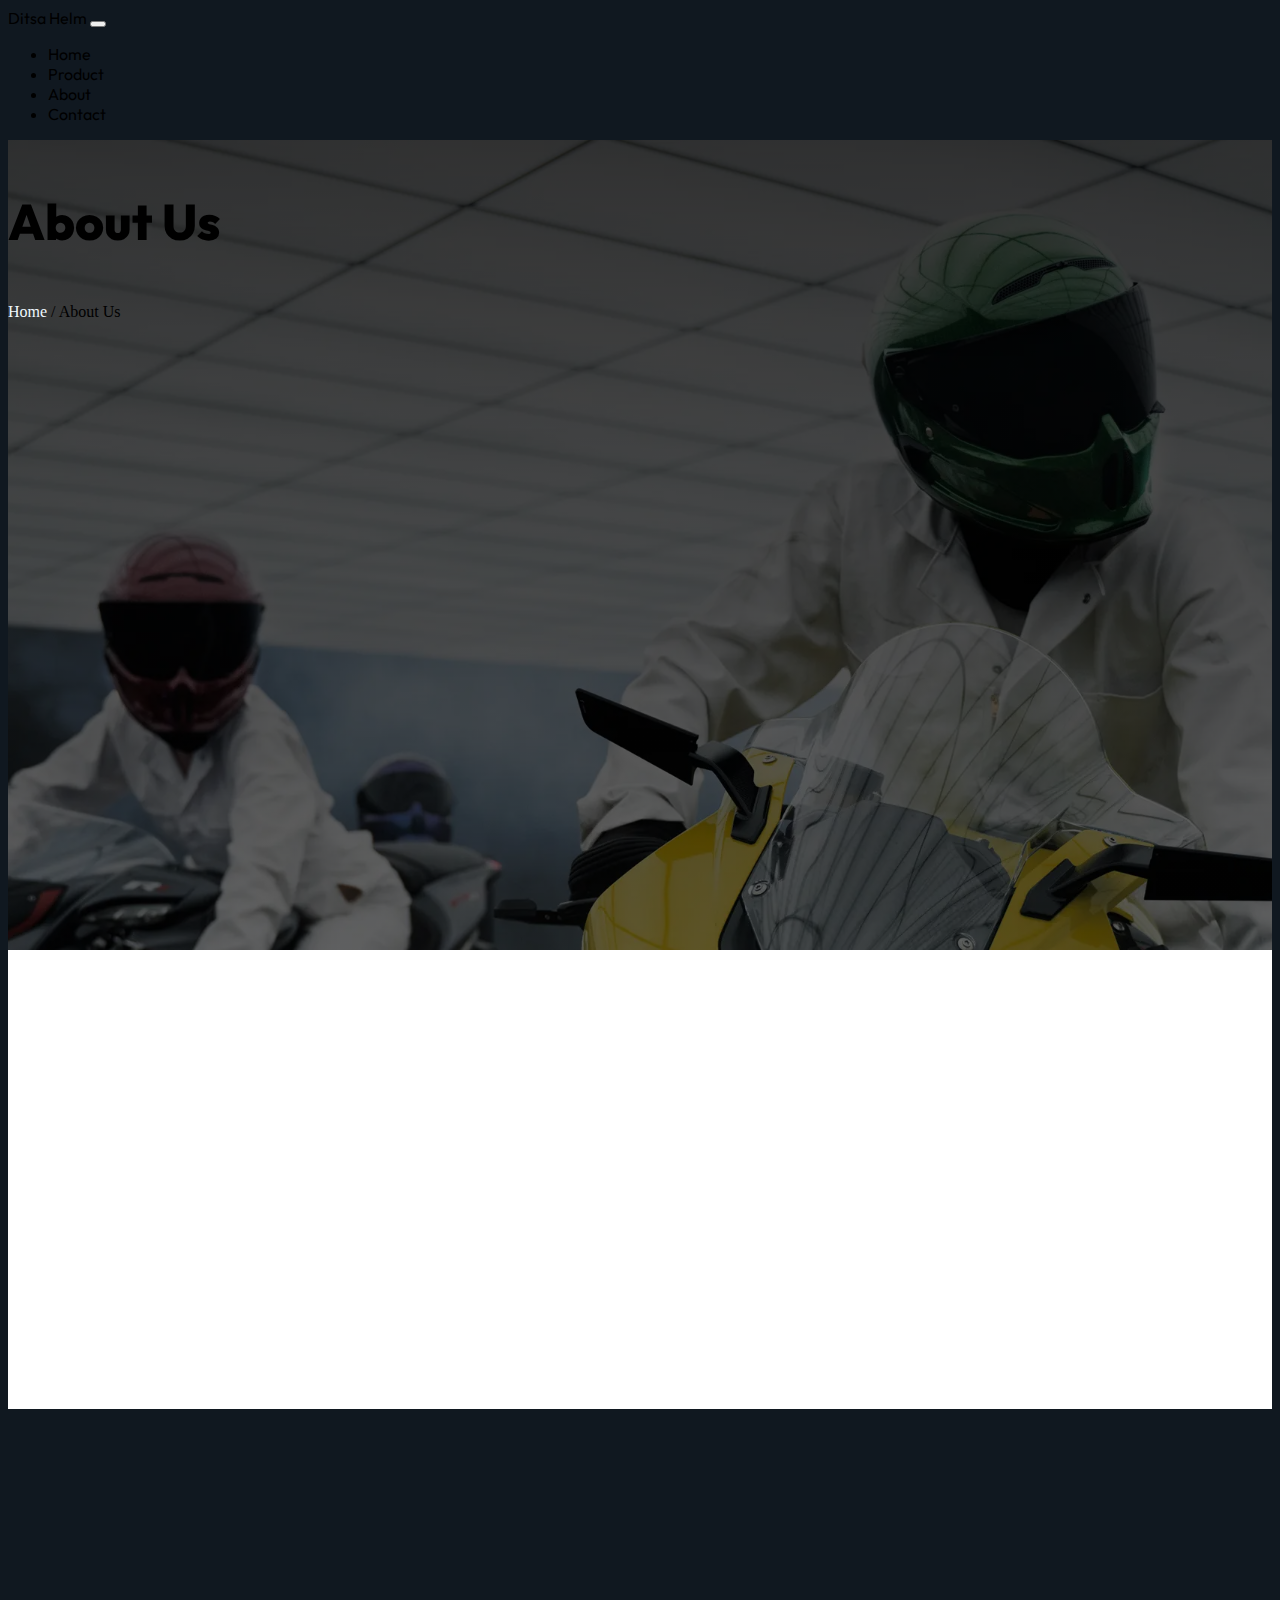
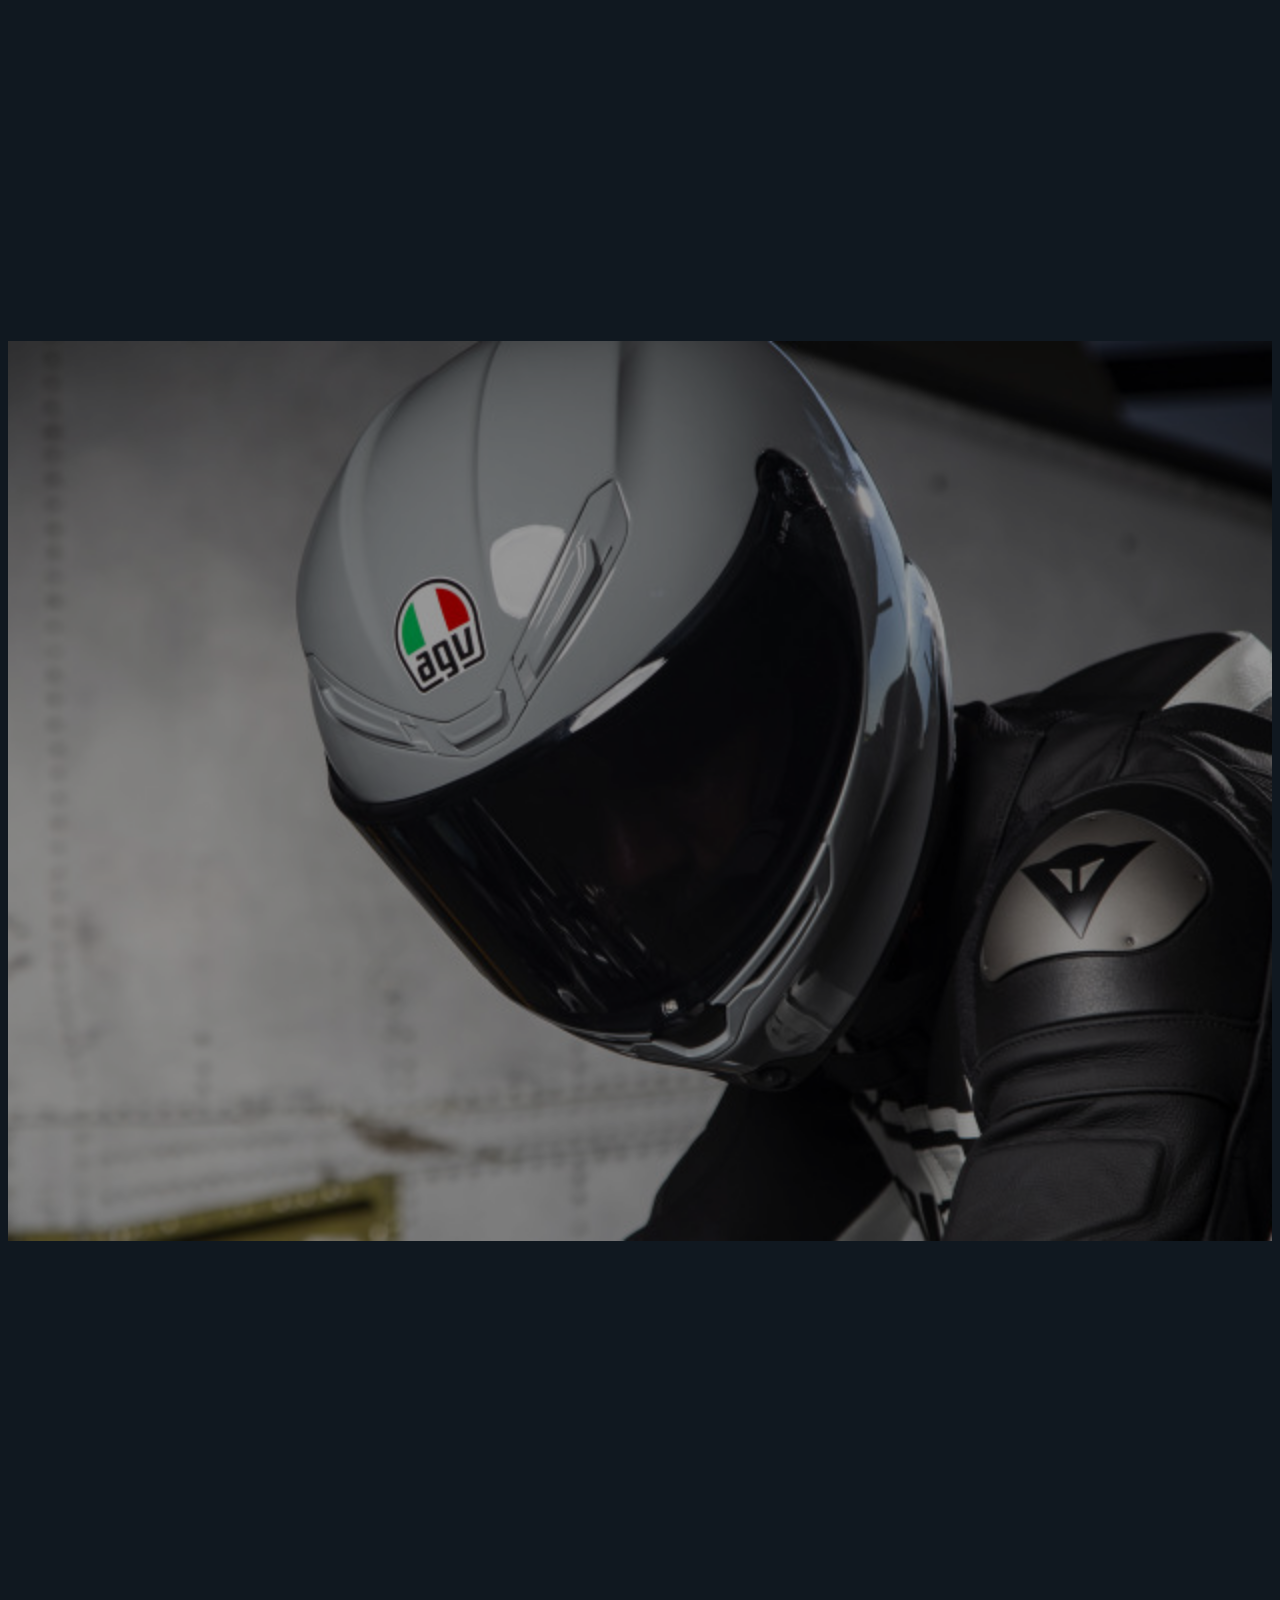
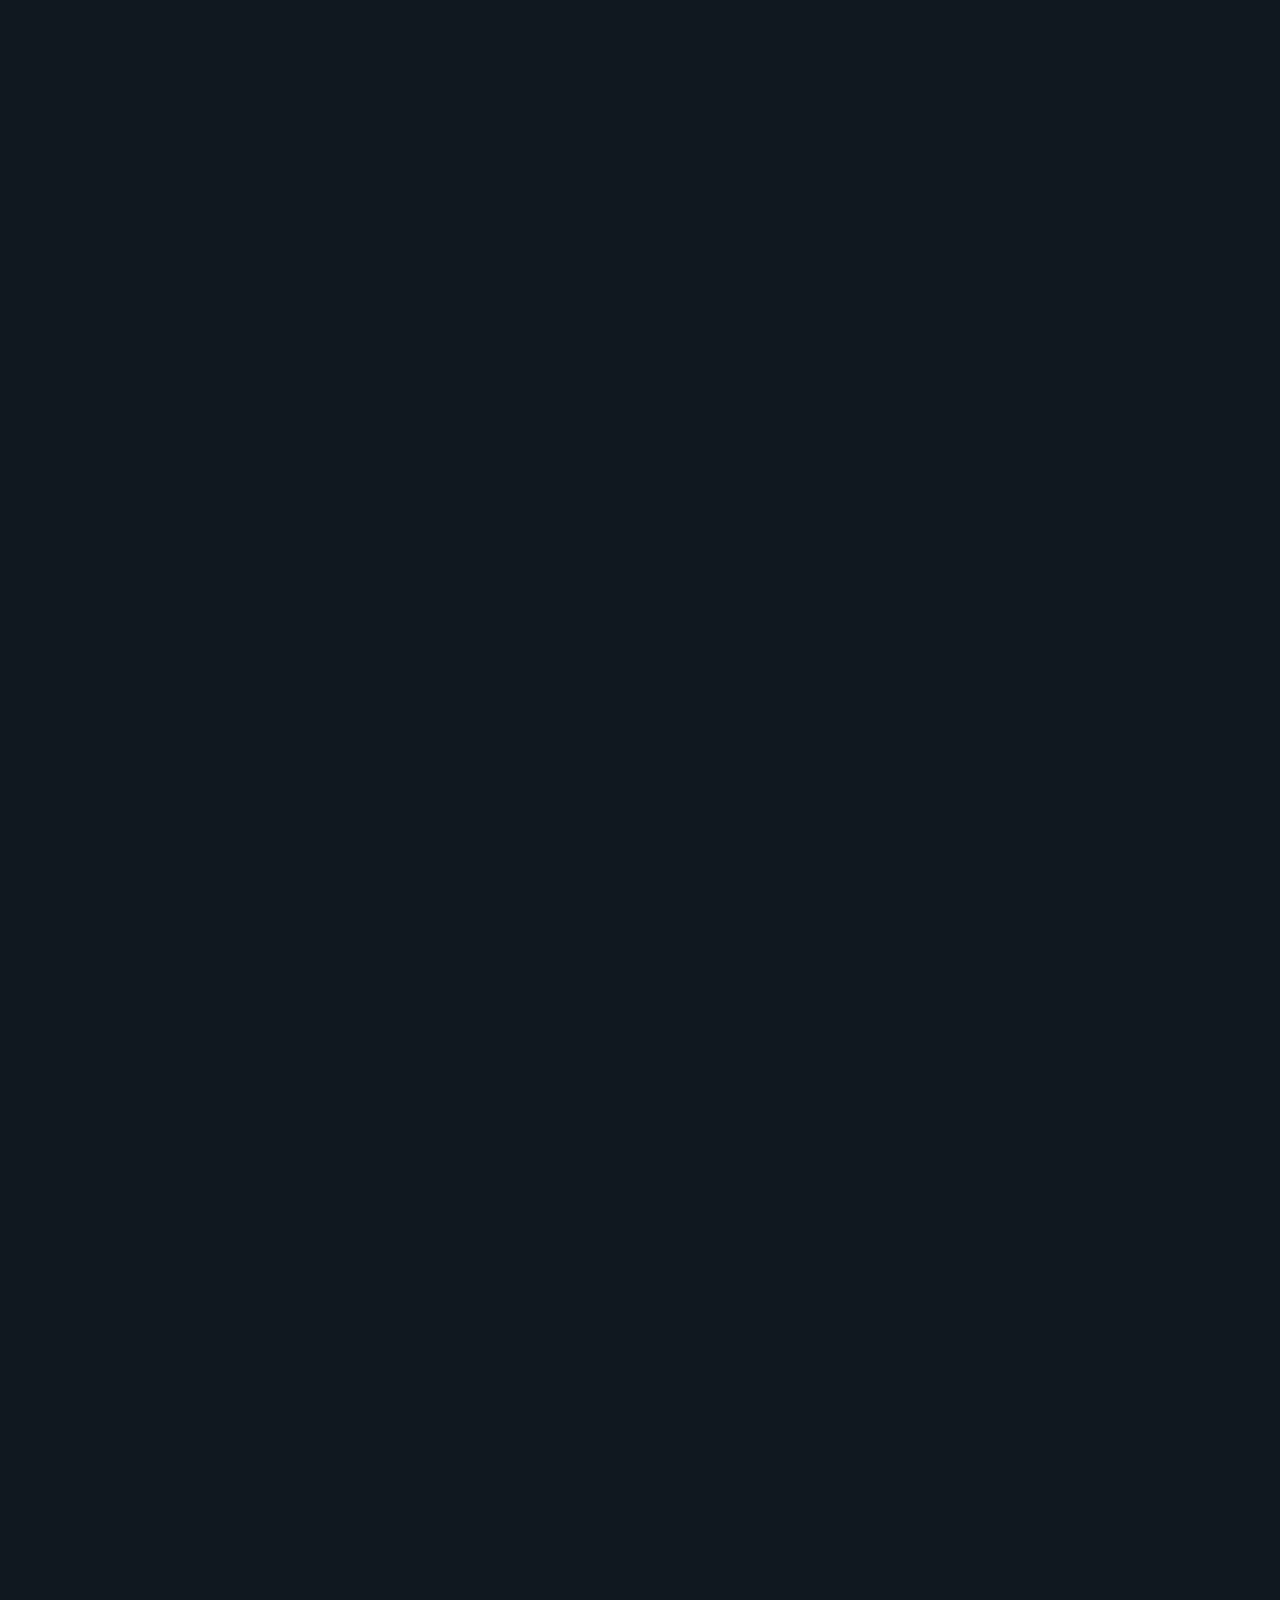
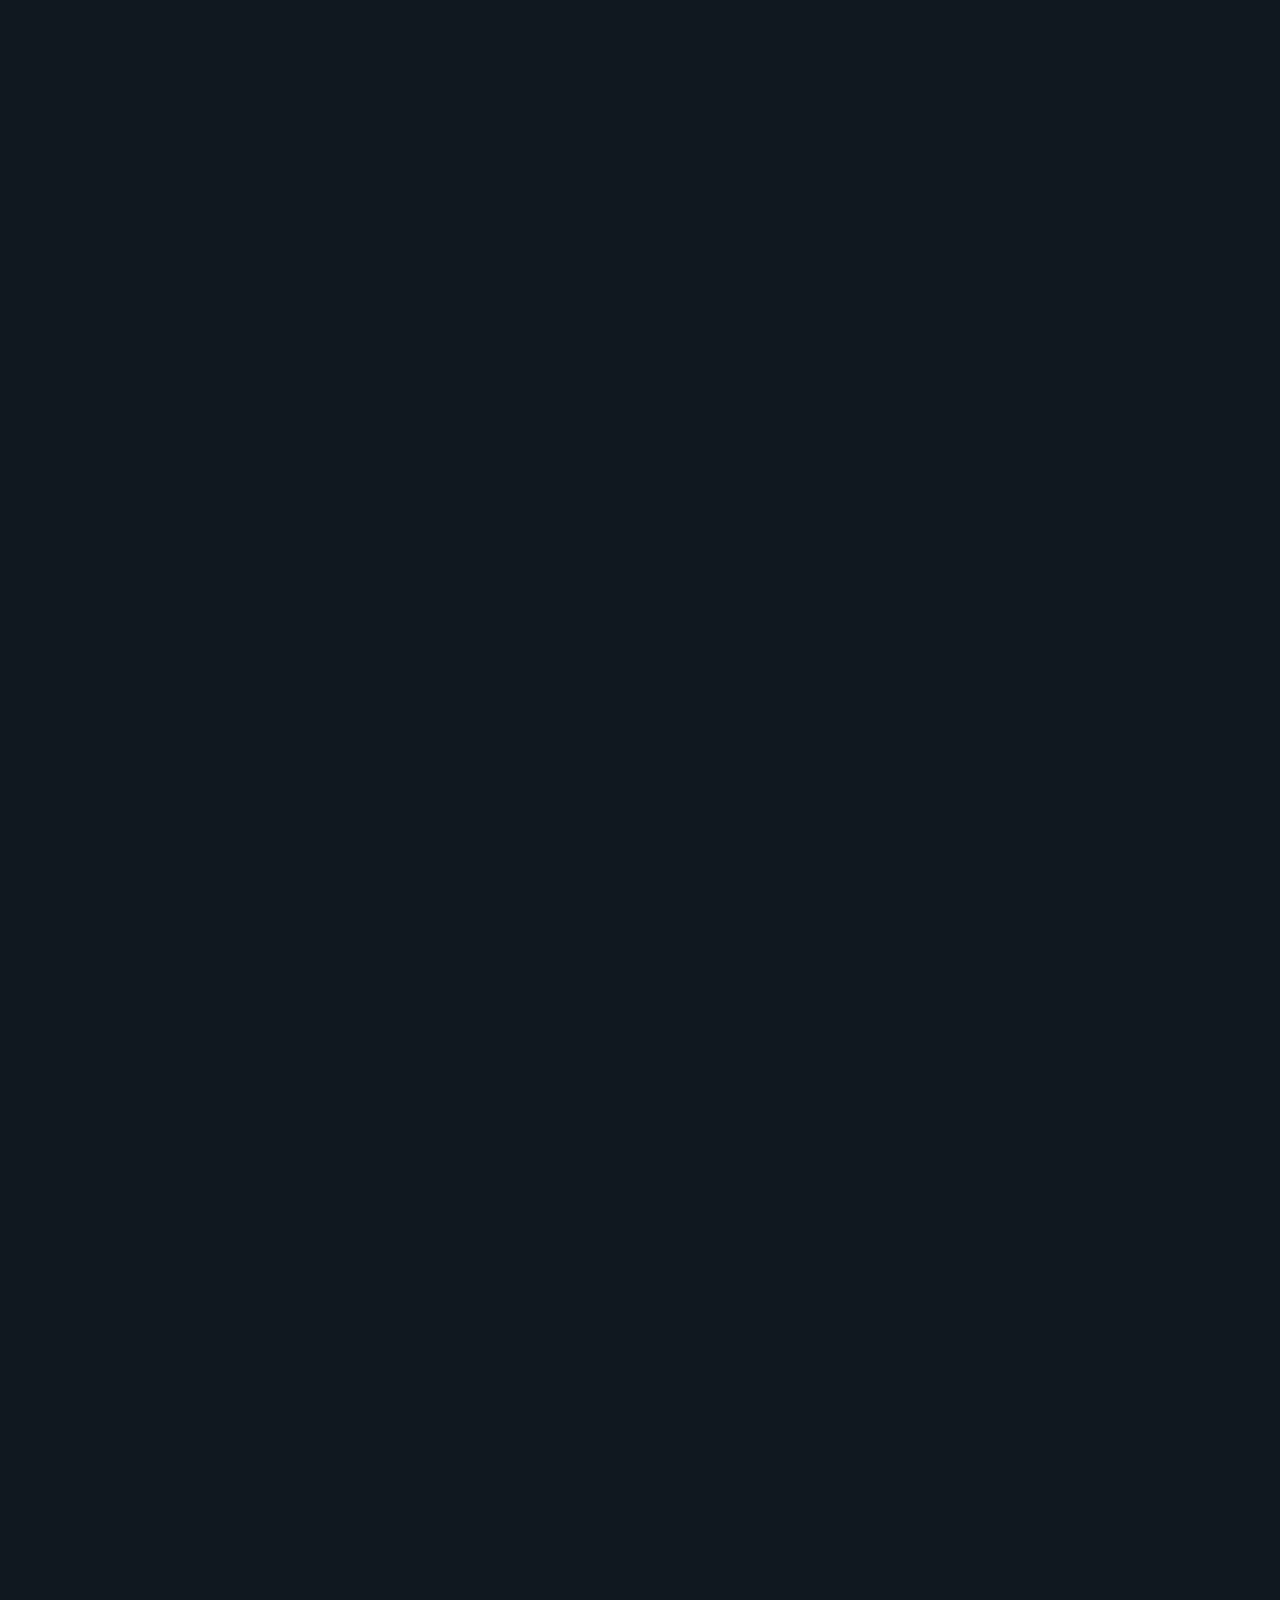
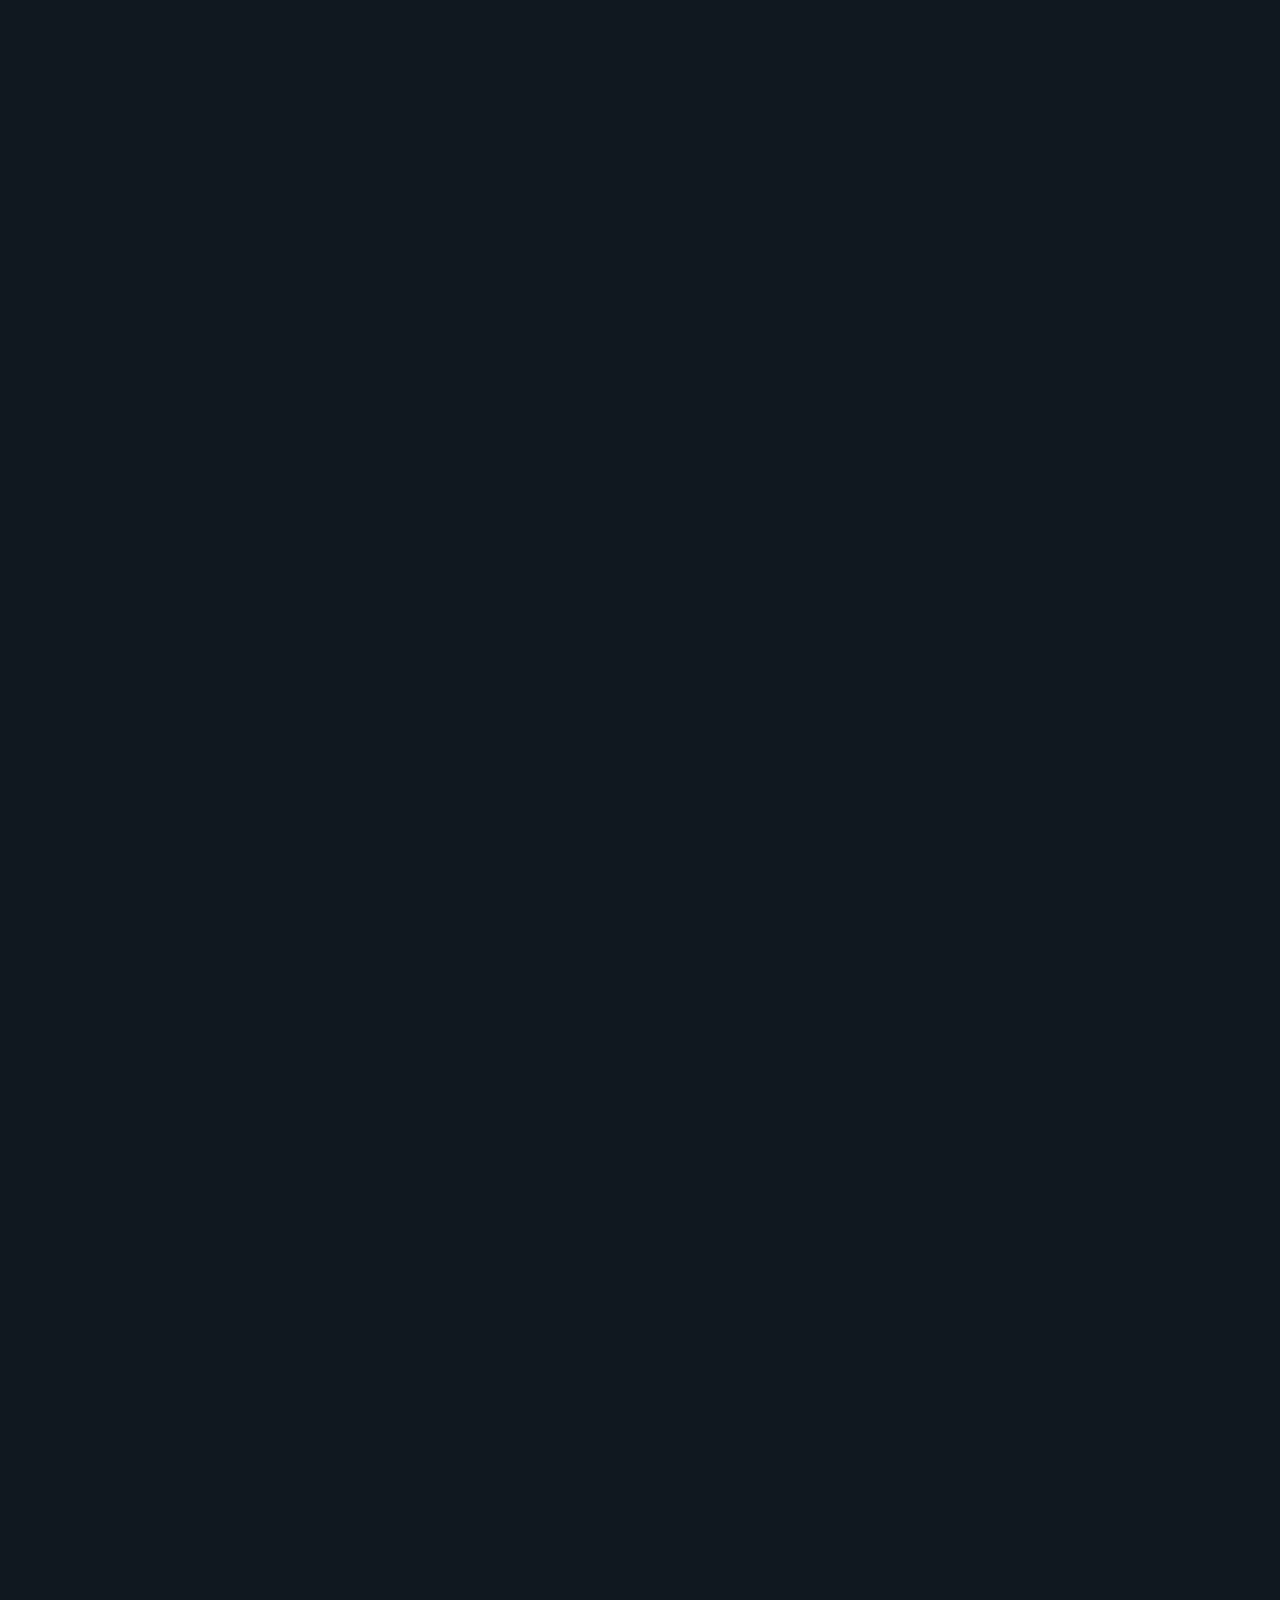
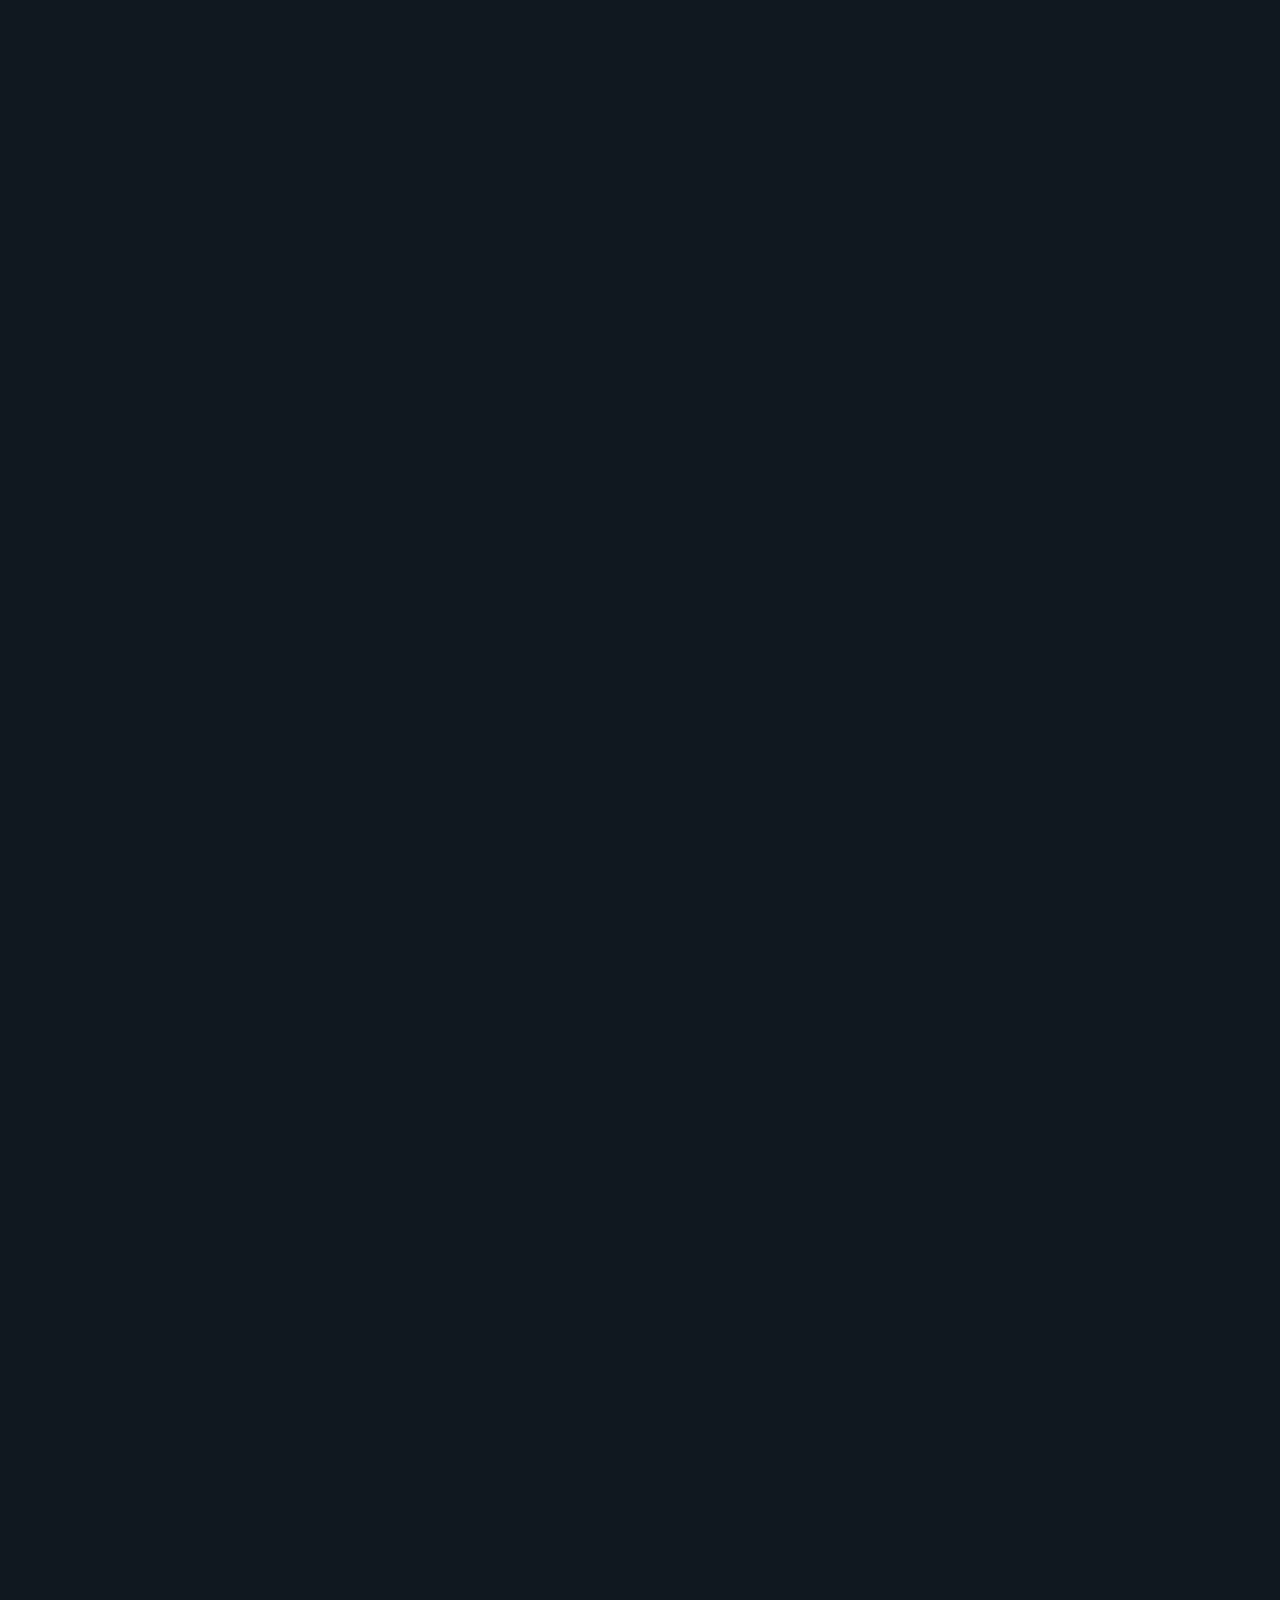
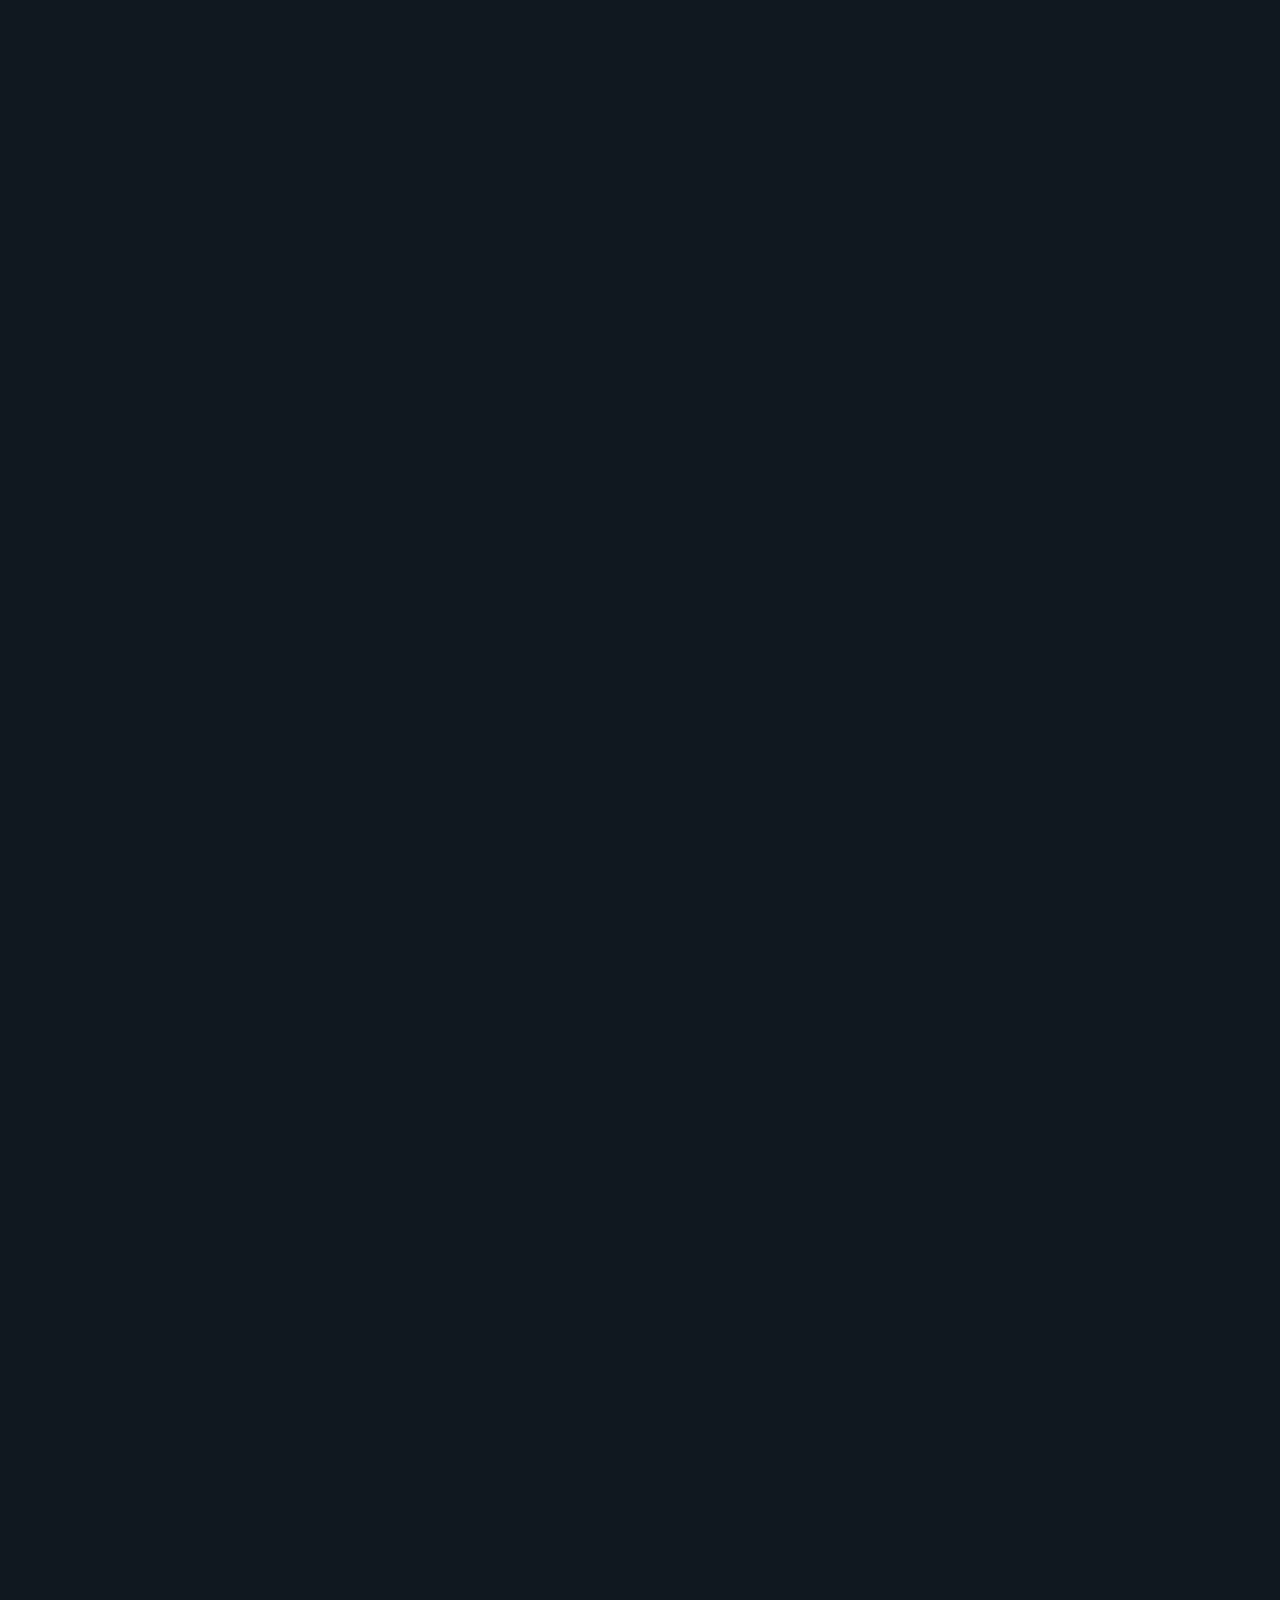
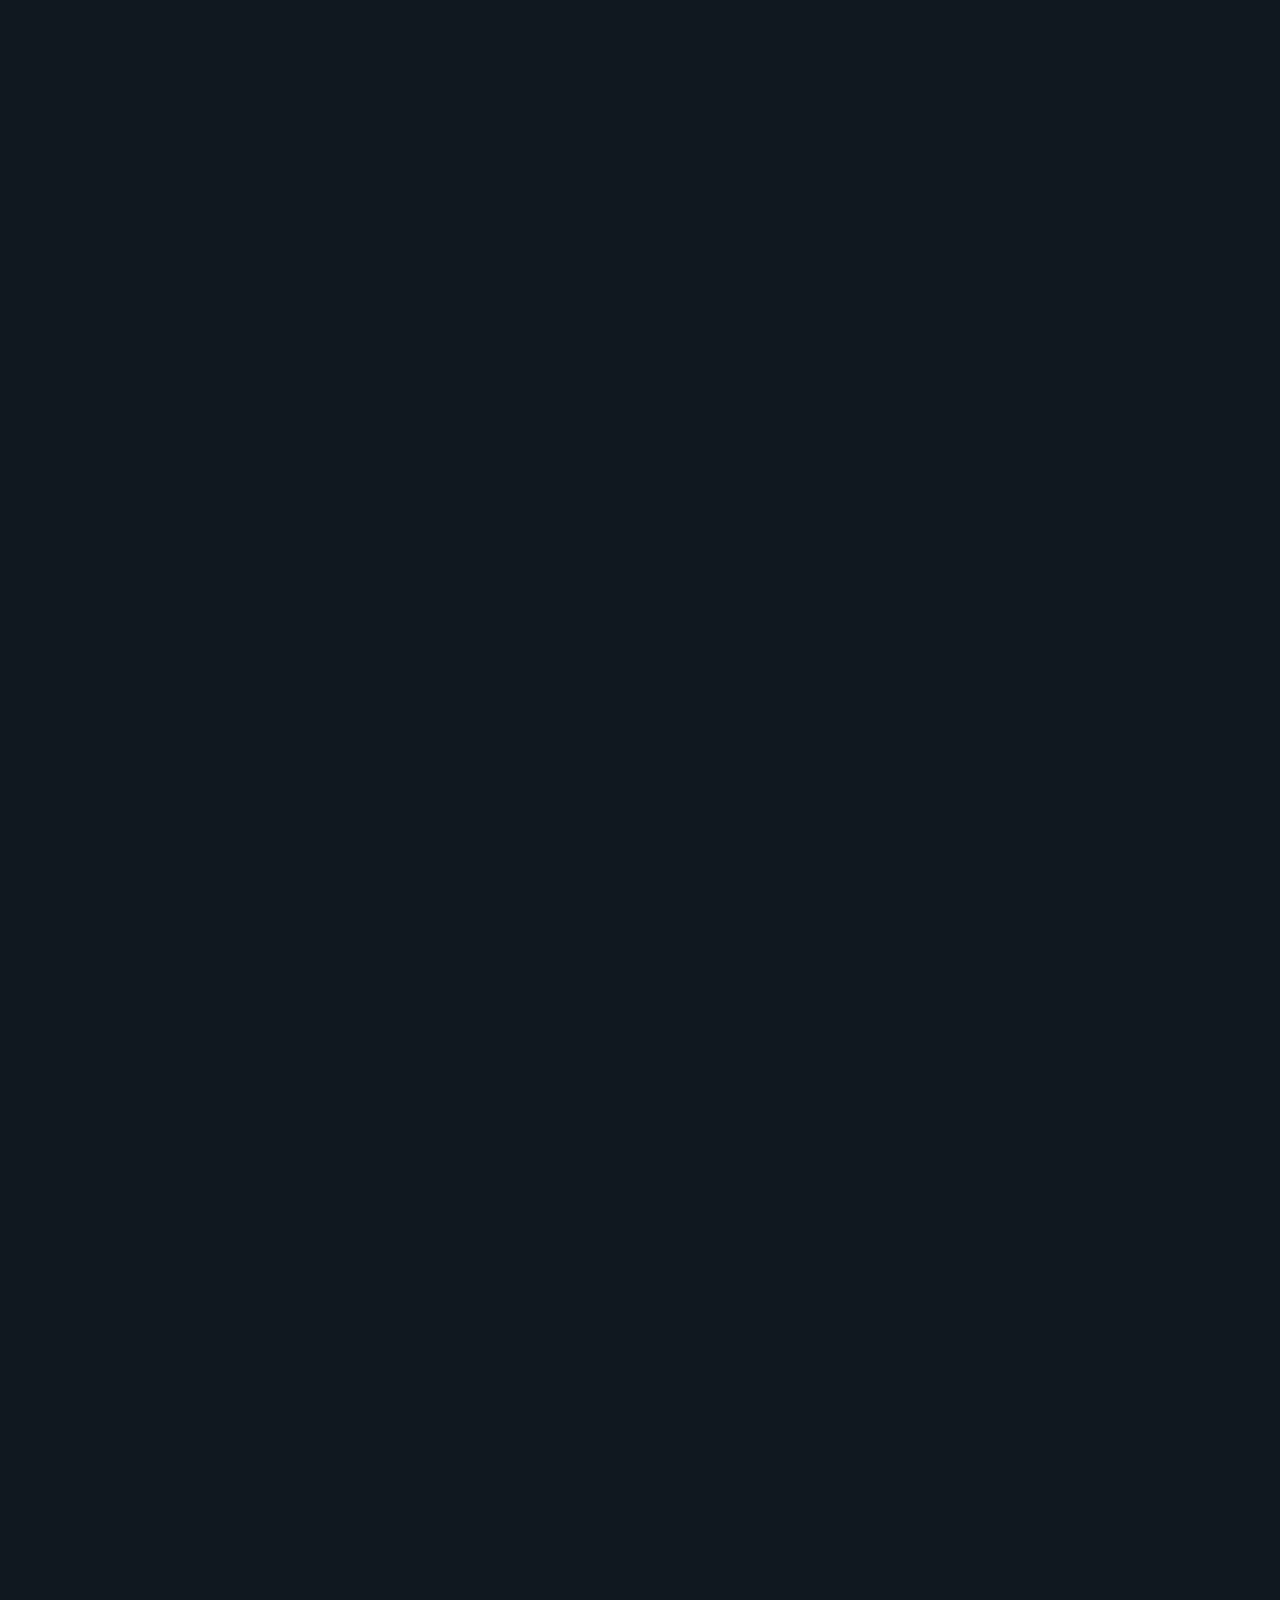
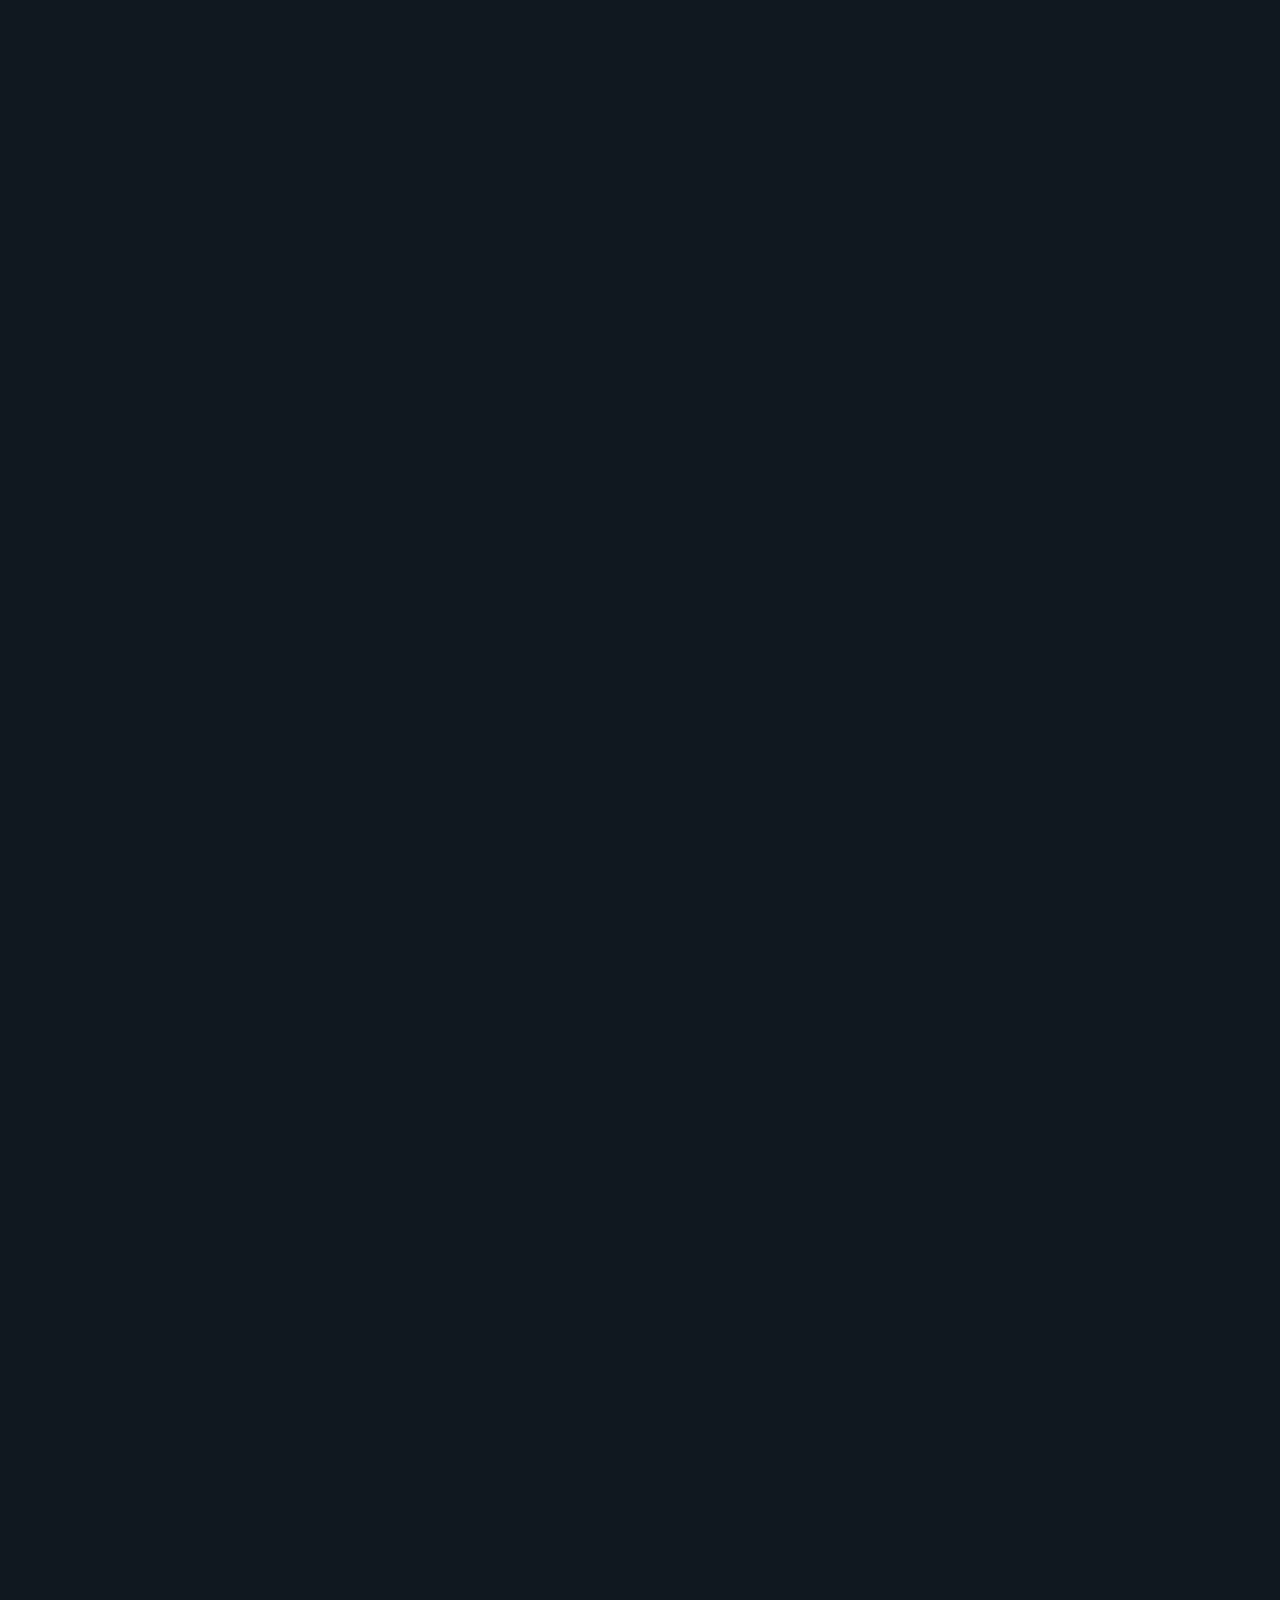
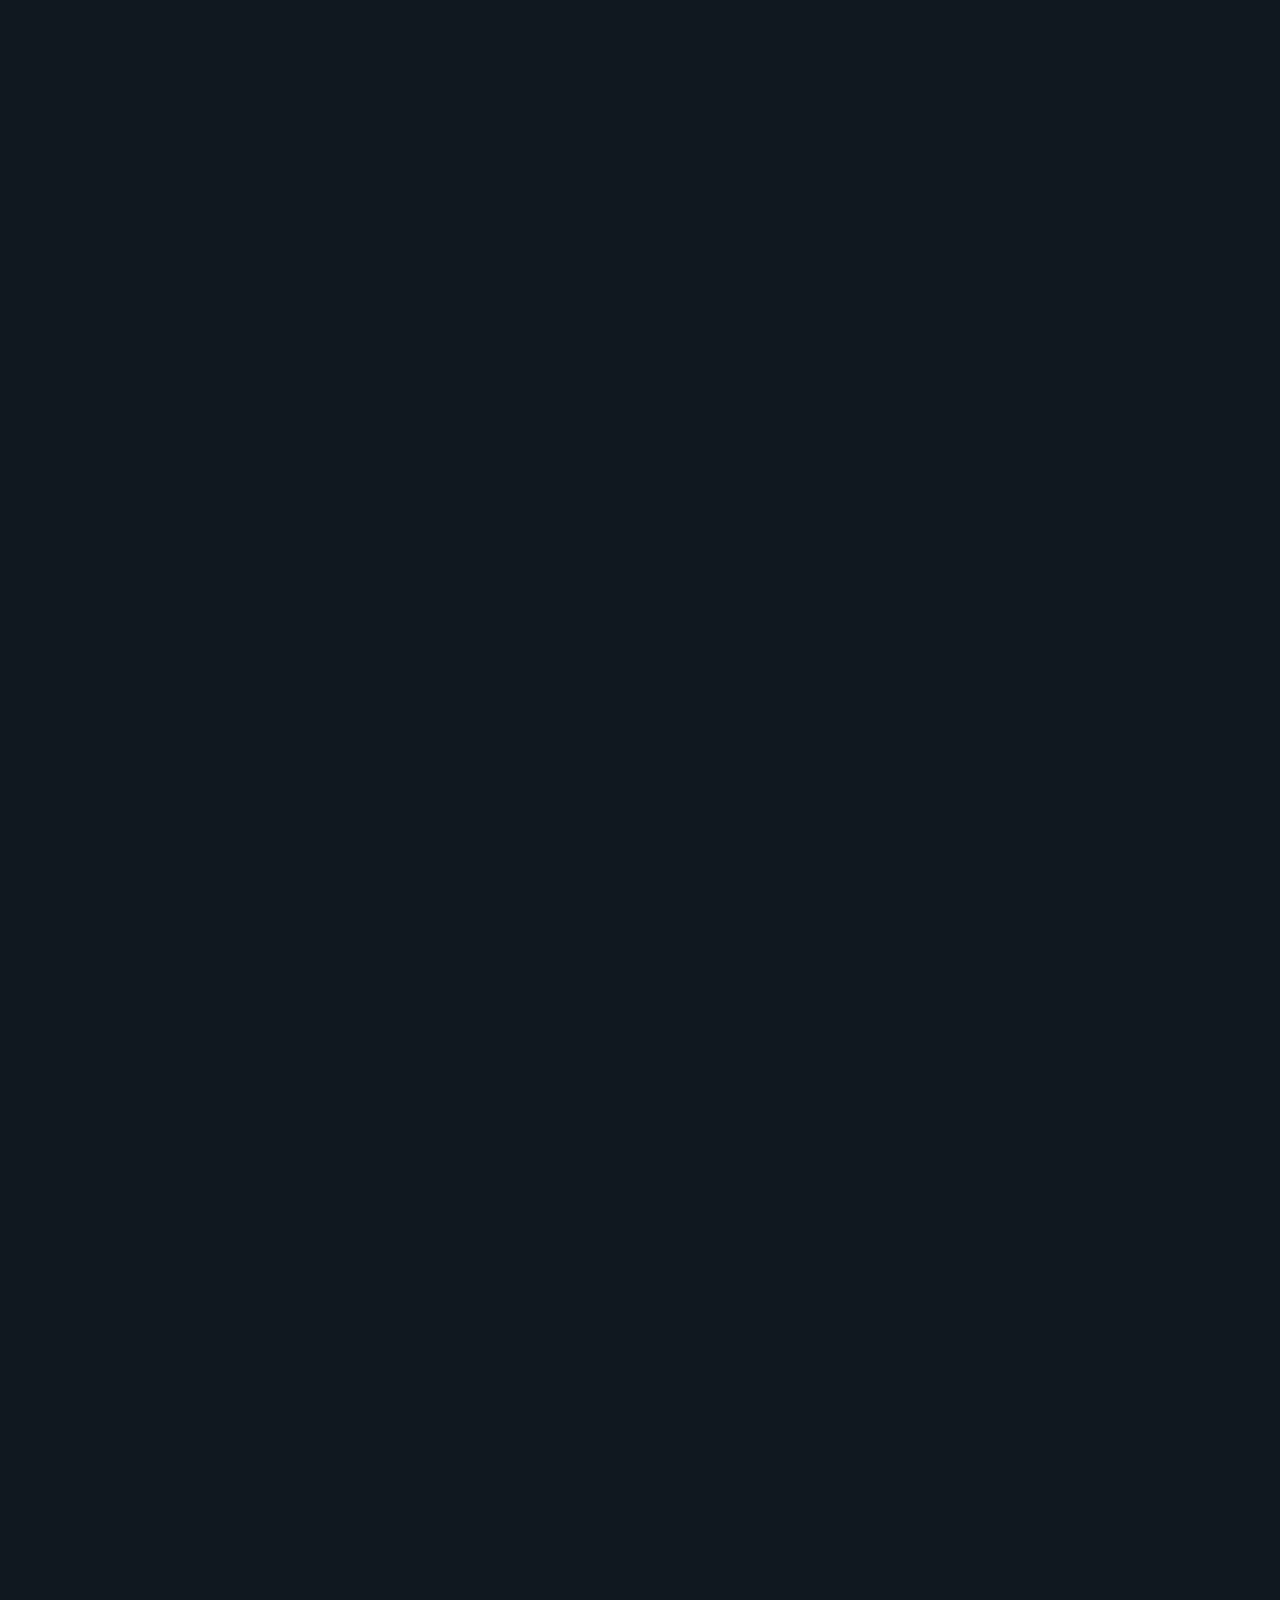
<file: about.html>
<!DOCTYPE html>
<html lang="en">

<head>
  <meta charset="utf-8" />
  <meta name="viewport" content="width=device-width, initial-scale=1" />
  <title>Ditsa Helm</title>
  <link href="img/faticon/output-onlinepngtools.png" rel="shortcut icon">

  <!-- Bootstrap CSS -->
  <link href="https://cdn.jsdelivr.net/npm/bootstrap@5.3.0-alpha3/dist/css/bootstrap.min.css" rel="stylesheet"
    integrity="sha384-KK94CHFLLe+nY2dmCWGMq91rCGa5gtU4mk92HdvYe+M/SXH301p5ILy+dN9+nJOZ" crossorigin="anonymous" />

  <!-- CSS -->
  <link rel="stylesheet" href="style.css" />

  <!-- Icons Boostrap -->
  <link rel="stylesheet" href="https://cdn.jsdelivr.net/npm/bootstrap-icons@1.10.5/font/bootstrap-icons.css" />

  <!-- EFEK SCROLL -->
  <link rel="stylesheet" href="https://unpkg.com/aos@next/dist/aos.css" />
</head>

<body>
  <!-- Navbar -->
  <nav class="navbar navbar-expand-lg navbar-dark shadow-lg fixed-top" style="background-color: #101820">
    <div class="container">
      <a class="navbar-brand" href="#">Ditsa Helm</a>
      <button class="navbar-toggler" type="button" data-bs-toggle="collapse" data-bs-target="#navbarNav"
        aria-controls="navbarNav" aria-expanded="false" aria-label="Toggle navigation">
        <span class="navbar-toggler-icon"></span>
      </button>
      <div class="collapse navbar-collapse" id="navbarNav">
        <ul class="navbar-nav ms-auto">
          <li class="nav-item">
            <a class="nav-link" href="index.html">Home</a>
          </li>
          <li class="nav-item">
            <a class="nav-link" href="product.html">Product</a>
          </li>
          <li class="nav-item">
            <a class="nav-link active" aria-current="page" href="#">About</a>
          </li>
          <li class="nav-item">
            <a class="nav-link" href="contact.html">Contact</a>
          </li>
        </ul>
      </div>
    </div>
  </nav>
  <!-- Akhir Navbar -->

  <!-- Intro -->
  <section class="intro">
    <div class="hero-top" data-aos="fade-up" data-aos-easing="linear" data-aos-duration="1500">
      <div class="container h-100">
        <div class="d-flex h-100 text-start align-items-center">
          <div class="w-100 text-white">
            <p class="font_intro" data-aos="fade-up" data-aos-duration="2000">About Us</p>
            <p><a href="index.html" style="color: aliceblue">Home</a> / About Us</p>
          </div>
        </div>
      </div>
    </div>
  </section>
  <!-- Akhir Intro -->

  <!-- Produk -->
  <section class="about_Us" style="padding-top: 10%; padding-bottom: 10%">
    <div class="container" data-aos="fade-down" data-aos-easing="linear" data-aos-duration="1000">
      <div class="row justify-content-center text-center" data-aos="fade-up" data-aos-duration="500">
        <div class="col-lg-7 text-center mb-3" style="font-family: 'Outfit', sans-serif">
          <h1>About Us</h1>
        </div>
      </div>
      <div class="row justify-content-center text-left mt-3" data-aos="fade-up" data-aos-duration="1500">
        <p>
          <b style="font-size: 200%">Ditsa Helm</b> adalah sebuah toko helm yang didirikan pada tahun
          2025 dan terletak di Jalan Jawa, Semarang. Toko ini menyediakan beberapa perlengkapan berkendara seperti
          berbagai jenis
          dan merk helm, kaca helm dan jas hujan. Pelanggan yang datang ke toko helm ini dapat memilih dari berbagai
          pilihan helm yang tersedia sesuai dengan kebutuhan dan budget mereka.
        </p>
        <p>
          Kualitas produk yang dijual di toko helm ini sangat baik dan dijamin asli. Toko helm ini bekerja sama dengan
          produsen helm terkenal seperti KYT, NHK, GM, INK serta merek-merek internasional seperti Shoei, Arai, dan AGV,
          untuk
          memberikan pilihan terbaik bagi pelanggan. Toko helm ini juga selalu mengupdate produk-produk terbaru yang
          sesuai dengan tren dan kebutuhan pelanggan.
        </p>
      </div>
    </div>
  </section>
  <!-- Akhir Produk -->

  <!-- Produk -->
  <section class="about" style="background-color: #101820; padding-top: 15%; padding-bottom: 15%">
    <div class="container" data-aos="fade-down" data-aos-easing="linear" data-aos-duration="1000">
      <div class="row justify-content-center text-center" data-aos="fade-up" data-aos-duration="500">
        <div class="col-lg-7 text-center mb-3" style="font-family: 'Outfit', sans-serif; color: aliceblue">
          <h1>Mengapa Harus Ditsa Helm ?</h1>
        </div>
      </div>
      <div class="row justify-content-center text-center mt-3"
        style="color: aliceblue; padding-left: 15%; padding-right: 15%" data-aos="fade-up" data-aos-duration="1500">
        <p>
          Tidak hanya menjual helm, toko ini juga menyediakan aksesoris pelengkap untuk helm seperti visor, sarung
          tangan, jaket, dan perlengkapan berkendara lainnya. Dengan staf yang berpengalaman dan ramah, pelanggan dapat
          meminta saran
          dan rekomendasi untuk memilih helm yang sesuai dengan kebutuhan dan budget mereka.
        </p>
      </div>
    </div>
  </section>
  <!-- Akhir Produk -->
  <!--<section class="hero">
      <div class="hero-container text-left">
        <h1 style="font-family: 'Fredoka', sans-serif; color: aliceblue">Dapatkan Promo Menarik</h1>
        <p>
          Kami mengundang Anda untuk mengunjungi Ditsa Helm di Jalan Jawa, Semarang dan merasakan sendiri pengalaman berbelanja yang unik dan memuaskan. Bersama-sama, kami akan membantu Anda menemukan perlengkapan berkendara yang tepat,
          meningkatkan keselamatan Anda, dan menghadirkan kegembiraan dalam setiap petualangan Anda.
        </p>
      </div>
    </section>-->

  <section class="hero">
    <div class="hero-content" data-aos="fade-down" data-aos-easing="linear" data-aos-duration="1000">
      <h1 class="hero-title" style="font-family: 'Outfit', sans-serif" data-aos="fade-up" data-aos-duration="500">
        Dapatkan Promo Menarik</h1>

      <p class="hero-subtitle" style="color: aliceblue; padding-left: 15%; padding-right: 15%" data-aos="fade-up"
        data-aos-duration="1500">
        Kami mengundang Anda untuk mengunjungi Ditsa Helm di Jalan Jawa, Semarang dan merasakan sendiri pengalaman
        berbelanja yang unik dan memuaskan. Bersama-sama, kami akan membantu Anda menemukan perlengkapan berkendara yang
        tepat,
        meningkatkan keselamatan Anda, dan menghadirkan kegembiraan dalam setiap petualangan Anda.
      </p>
    </div>
  </section>

  <!-- Brand -->
  <section class="brand2" id="brand2">
    <div class="container justify-content-center text-center mb-5" data-aos="fade-up" data-aos-duration="2000">
      <div class="row justify-content-center text-center" data-aos="fade-up" data-aos-duration="2000">
        <div class="col-lg-7 text-center mb-3" style="font-family: 'Outfit', sans-serif">
          <h1>Tersedia Brand Helm Ternama</h1>
        </div>
      </div>
      <div class="row justify-content-center text-center">
        <div class="col-lg-2 p-5">
          <div class="card" style="width: auto; border: none">
            <img src="img/logo helm/AGV_logo2.png" class="card-img-top" alt="..." />
          </div>
        </div>
        <div class="col-lg-3 p-5">
          <div class="card" style="width: auto; border: none">
            <img src="img/logo helm/arai.png" class="card-img-top" alt="..." />
          </div>
        </div>
        <div class="col-lg-2 p-4">
          <div class="card" style="width: auto; border: none">
            <img src="img/logo helm/bogo2.png" class="card-img-top" alt="..." />
          </div>
        </div>
        <div class="col-lg-3 p-4">
          <div class="card" style="width: auto; border: none">
            <img src="img/logo helm/cargloss2.png" class="card-img-top" alt="..." />
          </div>
        </div>
        <div class="col-lg-2 p-4">
          <div class="card" style="width: auto; border: none">
            <img src="img/logo helm/gm2.png" class="card-img-top" alt="..." />
          </div>
        </div>
        <div class="col-lg-2 p-3">
          <div class="card" style="width: auto; border: none">
            <img src="img/logo helm/hiu2.png" class="card-img-top" alt="..." />
          </div>
        </div>
        <div class="col-lg-3 p-3">
          <div class="card" style="width: auto; border: none">
            <img src="img/logo helm/hjc2.png" class="card-img-top" alt="..." />
          </div>
        </div>
        <div class="col-lg-2 p-3">
          <div class="card" style="width: auto; border: none">
            <img src="img/logo helm/ink2.png" class="card-img-top" alt="..." />
          </div>
        </div>
        <div class="col-lg-2 p-3">
          <div class="card" style="width: auto; border: none">
            <img src="img/logo helm/jpn2.png" class="card-img-top" alt="..." />
          </div>
        </div>
        <div class="col-lg-2 p-3">
          <div class="card" style="width: auto; border: none">
            <img src="img/logo helm/Logo KYT Helmet.png" class="card-img-top" alt="..." />
          </div>
        </div>
        <div class="col-lg-2 p-3">
          <div class="card" style="width: auto; border: none">
            <img src="img/logo helm/nhk.png" class="card-img-top" alt="..." />
          </div>
        </div>
        <div class="col-lg-2 p-3">
          <div class="card" style="width: auto; border: none">
            <img src="img/logo helm/nolan2.png" class="card-img-top" alt="..." />
          </div>
        </div>
        <div class="col-lg-2 p-1">
          <div class="card" style="width: auto; border: none">
            <img src="img/logo helm/rsv2.png" class="card-img-top" alt="..." />
          </div>
        </div>
        <div class="col-lg-2 p-1">
          <div class="card" style="width: auto; border: none">
            <img src="img/logo helm/shoe2.png" class="card-img-top" alt="..." />
          </div>
        </div>
        <div class="col-lg-2 p-2">
          <div class="card" style="width: auto; border: none">
            <img src="img/logo helm/suomy 2.png" class="card-img-top" alt="..." />
          </div>
        </div>
      </div>
    </div>
  </section>
  <!-- Akhir Brand -->

  <!-- Footer -->
  <section>
    <div class="footer-basic">
      <footer>
        <div class="social">
          <a href="https://www.instagram.com/ditsaardiva_/?hl=id" target="_blank"><i
              class="bi bi-instagram"></i></a>
          <a href="http://wa.me/6289672340208"><i class="bi bi-whatsapp" target="_blank"></i></a> 
        </div>
        <ul class="list-inline">
          <li class="list-inline-item"><a href="index.html">Home</a></li>
          <li class="list-inline-item"><a href="about.html">About</a></li>
          <li class="list-inline-item"><a href="product.html">Product</a></li>
          <li class="list-inline-item"><a href="contact.html">Contact</a></li>
        </ul>
        <p class="copyright">Ditsa Helm © 2023</p>
      </footer>
    </div>
  </section>
  <!-- Akhir Footer -->

  <!-- Scroll to Top -->
  <button onclick="topFunction()" class="btn btn-floating mb-1" id="myBtn" title="Go to top"><i
      class="bi bi-arrow-up-circle-fill"></i></button>

  <script src="script.js"></script>

  <script src="https://cdn.jsdelivr.net/npm/bootstrap@5.3.0-alpha3/dist/js/bootstrap.bundle.min.js"
    integrity="sha384-ENjdO4Dr2bkBIFxQpeoTz1HIcje39Wm4jDKdf19U8gI4ddQ3GYNS7NTKfAdVQSZe"
    crossorigin="anonymous"></script>

  <!-- EFEK SCROLL -->
  <script src="https://unpkg.com/aos@next/dist/aos.js"></script>
  <script>
    AOS.init();
  </script>
</body>


</html>
</file>
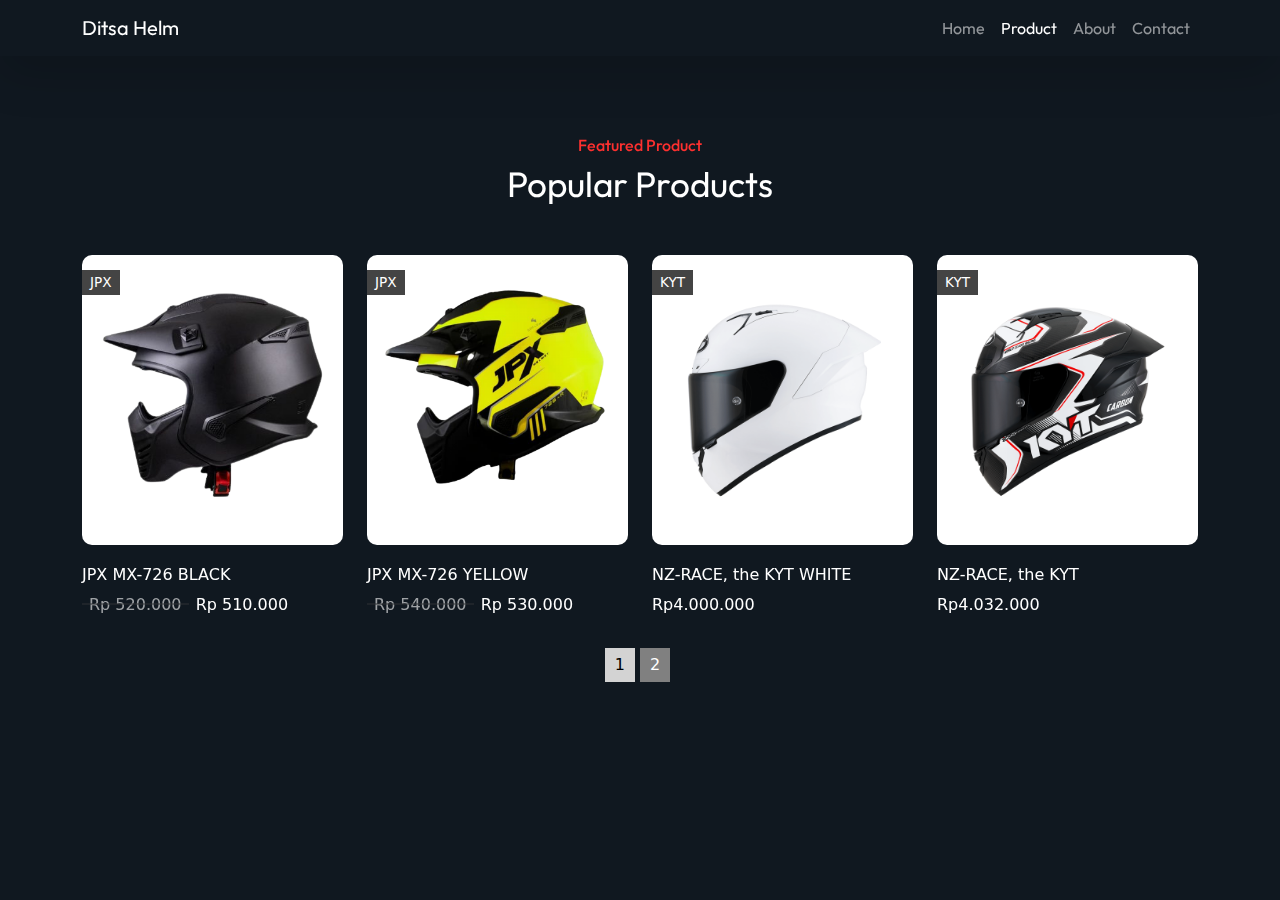
<file: New product2.html>
<!DOCTYPE html>
<html lang="en">

<head>
  <meta charset="UTF-8" />
  <title>Ditsa Helm</title>
  <link href="img/faticon/output-onlinepngtools.png" rel="shortcut icon">
  <link rel="stylesheet" href="https://cdn.jsdelivr.net/npm/bootstrap@5.0.1/dist/css/bootstrap.min.css" />
  <link rel="stylesheet" href="https://cdnjs.cloudflare.com/ajax/libs/font-awesome/5.15.3/css/all.min.css" />
  <link rel="stylesheet" href="./style.css" />

  <!-- EFEK SCROLL -->
  <link rel="stylesheet" href="https://unpkg.com/aos@next/dist/aos.css" />
</head>

<body>
  <!-- Navbar -->
  <nav class="navbar navbar-expand-lg navbar-dark shadow-lg fixed-top" style="background-color: #101820">
    <div class="container">
      <a class="navbar-brand" href="#">Ditsa Helm</a>
      <button class="navbar-toggler" type="button" data-bs-toggle="collapse" data-bs-target="#navbarNav"
        aria-controls="navbarNav" aria-expanded="false" aria-label="Toggle navigation">
        <span class="navbar-toggler-icon"></span>
      </button>
      <div class="collapse navbar-collapse" id="navbarNav">
        <ul class="navbar-nav ms-auto">
          <li class="nav-item">
            <a class="nav-link" href="index.html">Home</a>
          </li>
          <li class="nav-item">
            <a class="nav-link active" aria-current="page" href="product.html">Product</a>
          </li>
          <li class="nav-item">
            <a class="nav-link" href="about.html">About</a>
          </li>
          <li class="nav-item">
            <a class="nav-link" href="contact.html">Contact</a>
          </li>
        </ul>
      </div>
    </div>
  </nav>
  <!-- Akhir Navbar -->

  <!-- partial:index.partial.html -->
  <section class="section-products" id="section-product2">
    <div class="container" data-aos="fade-up" data-aos-duration="2000">
      <div class="row justify-content-center text-center">
        <div class="col-md-8 col-lg-6">
          <div class="header">
            <h3>Featured Product</h3>
            <h1>Popular Products</h1>
          </div>
        </div>
      </div>
      <div class="row">
        <!-- Single Product -->
        <div class="col-md-6 col-lg-4 col-xl-3">
          <div id="product-9" class="single-product">
            <div class="part-1" style="border-radius: 10px 10px 10px 10px">
              <span class="new">JPX</span>
              <ul>
                <li>
                  <a href="productDetail.html#JPXBLACK"><i class="fas fa-shopping-cart"></i></a>
                </li>
                <li>
                  <a href="#"><i class="fas fa-heart"></i></a>
                </li>
              </ul>
            </div>

            <div class="part-2">
              <a href="productDetail.html#JPXBLACK">
                <h3 class="product-title">JPX MX-726 BLACK</h3>
              </a>
              <h4 class="product-old-price">Rp 520.000</h4>
              <h4 class="product-price">Rp 510.000</h4>
            </div>
          </div>
        </div>
        <!-- Single Product -->
        <div class="col-md-6 col-lg-4 col-xl-3">
          <div id="product-10" class="single-product">
            <div class="part-1" style="border-radius: 10px 10px 10px 10px">
              <span class="new">JPX</span>
              <ul>
                <li>
                  <a href="productDetail.html#JPXYELLOW"><i class="fas fa-shopping-cart"></i></a>
                </li>
                <li>
                  <a href="#"><i class="fas fa-heart"></i></a>
                </li>
              </ul>
            </div>
            <div class="part-2">
              <a href="productDetail.html#JPXYELLOW">
                <h3 class="product-title">JPX MX-726 YELLOW</h3>
              </a>
              <h4 class="product-old-price">Rp 540.000</h4>
              <h4 class="product-price">Rp 530.000</h4>
            </div>
          </div>
        </div>
        <!-- Single Product -->
        <div class="col-md-6 col-lg-4 col-xl-3">
          <div id="product-11" class="single-product">
            <div class="part-1" style="border-radius: 10px 10px 10px 10px">
              <span class="new">KYT</span>
              <ul>
                <li>
                  <a href="productDetail.html#KYTWHT"><i class="fas fa-shopping-cart"></i></a>
                </li>
                <li>
                  <a href="#"><i class="fas fa-heart"></i></a>
                </li>
              </ul>
            </div>
            <div class="part-2">
              <a href="productDetail.html#KYTWHT">
                <h3 class="product-title">NZ-RACE, the KYT WHITE</h3>
              </a>
              <h4 class="product-price">Rp4.000.000</h4>
            </div>
          </div>
        </div>
        <!-- Single Product -->
        <div class="col-md-6 col-lg-4 col-xl-3">
          <div id="product-12" class="single-product">
            <div class="part-1" style="border-radius: 10px 10px 10px 10px">
              <span class="new">KYT</span>
              <ul>
                <li>
                  <a href="productDetail.html#KYTRACE2"><i class="fas fa-shopping-cart"></i></a>
                </li>
                <li>
                  <a href="#"><i class="fas fa-heart"></i></a>
                </li>
              </ul>
            </div>
            <div class="part-2">
              <a href="productDetail.html#KYTRACE2">
                <h3 class="product-title">NZ-RACE, the KYT</h3>
              </a>
              <h4 class="product-price">Rp4.032.000</h4>
            </div>
          </div>
        </div>
        <!-- Single Product -->
      </div>
    </div>
    <ul class="pagination">
      <li><a href="product.html#section-products">1</a></li>
      <li class="active"><a href="#">2</a></li>
    </ul>
  </section>
  <script src="https://cdn.jsdelivr.net/npm/bootstrap@5.3.0-alpha3/dist/js/bootstrap.bundle.min.js"
    integrity="sha384-ENjdO4Dr2bkBIFxQpeoTz1HIcje39Wm4jDKdf19U8gI4ddQ3GYNS7NTKfAdVQSZe"
    crossorigin="anonymous"></script>
  <script src="https://ajax.googleapis.com/ajax/libs/jquery/3.6.4/jquery.min.js"></script>
  <script src="https://maxcdn.bootstrapcdn.com/bootstrap/3.4.1/js/bootstrap.min.js"></script>

  <!-- EFEK SCROLL -->
  <script src="https://unpkg.com/aos@next/dist/aos.js"></script>
  <script>
    AOS.init();
  </script>
</body>

</html>
</file>
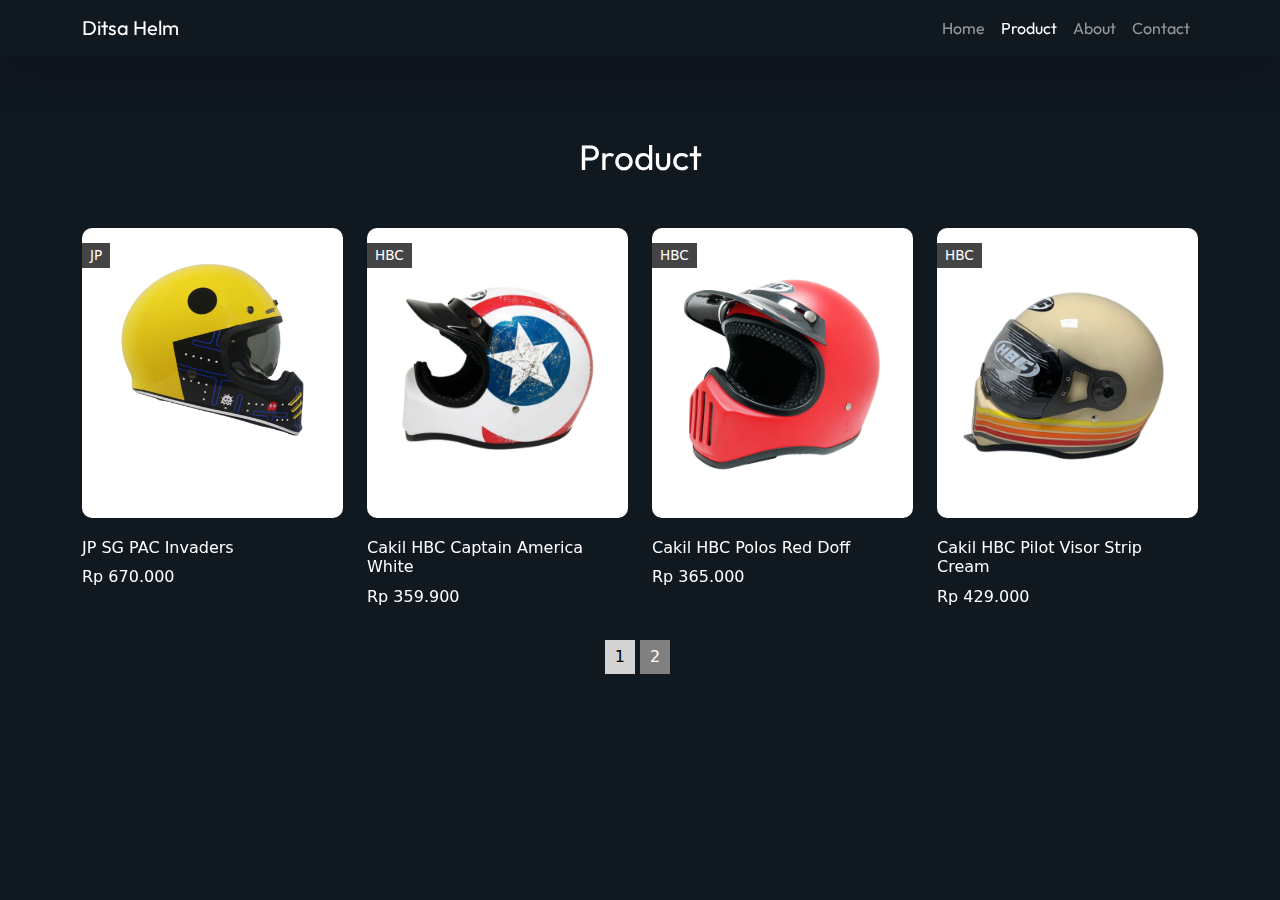
<file: New product3.html>
<!DOCTYPE html>
<html lang="en">

<head>
  <meta charset="UTF-8" />
  <title>Ditsa Helm</title>
  <link href="img/faticon/output-onlinepngtools.png" rel="shortcut icon">
  <link rel="stylesheet" href="https://cdn.jsdelivr.net/npm/bootstrap@5.0.1/dist/css/bootstrap.min.css" />
  <link rel="stylesheet" href="https://cdnjs.cloudflare.com/ajax/libs/font-awesome/5.15.3/css/all.min.css" />
  <link rel="stylesheet" href="./style.css" />

  <!-- EFEK SCROLL -->
  <link rel="stylesheet" href="https://unpkg.com/aos@next/dist/aos.css" />
</head>

<body>
  <!-- Navbar -->
  <nav class="navbar navbar-expand-lg navbar-dark shadow-lg fixed-top" style="background-color: #101820">
    <div class="container">
      <a class="navbar-brand" href="#">Ditsa Helm</a>
      <button class="navbar-toggler" type="button" data-bs-toggle="collapse" data-bs-target="#navbarNav"
        aria-controls="navbarNav" aria-expanded="false" aria-label="Toggle navigation">
        <span class="navbar-toggler-icon"></span>
      </button>
      <div class="collapse navbar-collapse" id="navbarNav">
        <ul class="navbar-nav ms-auto">
          <li class="nav-item">
            <a class="nav-link" href="index.html">Home</a>
          </li>
          <li class="nav-item">
            <a class="nav-link active" aria-current="page" href="#">Product</a>
          </li>
          <li class="nav-item">
            <a class="nav-link" href="about.html">About</a>
          </li>
          <li class="nav-item">
            <a class="nav-link" href="contact.html">Contact</a>
          </li>
        </ul>
      </div>
    </div>
  </nav>
  <!-- Akhir Navbar -->

  <!-- partial:index.partial.html -->
  <section class="section-products" id="section-product2">
    <div class="container" data-aos="fade-up" data-aos-duration="2000">
      <div class="row justify-content-center text-center">
        <div class="col-md-8 col-lg-6">
          <div class="header">
            <h1>Product</h1>
          </div>
        </div>
      </div>
      <div class="row">
        <!-- Single Product -->
        <div class="col-md-6 col-lg-4 col-xl-3">
          <div id="product-17" class="single-product">
            <div class="part-1" style="border-radius: 10px 10px 10px 10px">
              <span class="new">JP</span>
              <ul>
                <li>
                  <a href="productDetail.html#SADAPURPLE"><i class="fas fa-shopping-cart"></i></a>
                </li>
                <li>
                  <a href="#"><i class="fas fa-heart"></i></a>
                </li>
              </ul>
            </div>
            <div class="part-2">
              <a href="productDetail.html#SADAPURPLE">
                <h3 class="product-title">JP SG PAC Invaders</h3>
              </a>
              <h4 class="product-price">Rp 670.000</h4>
            </div>
          </div>
        </div>

        <!-- Single Product -->
        <div class="col-md-6 col-lg-4 col-xl-3">
          <div id="product-18" class="single-product">
            <div class="part-1" style="border-radius: 10px 10px 10px 10px">
              <span class="new">HBC</span>
              <ul>
                <li>
                  <a href="productDetail.html#CAKILWHITE"><i class="fas fa-shopping-cart"></i></a>
                </li>
                <li>
                  <a href="#"><i class="fas fa-heart"></i></a>
                </li>
              </ul>
            </div>
            <div class="part-2">
              <a href="productDetail.html#CAKILWHITE">
                <h3 class="product-title">Cakil HBC Captain America White</h3>
              </a>
              <h4 class="product-price">Rp 359.900</h4>
            </div>
          </div>
        </div>

        <!-- Single Product -->
        <div class="col-md-6 col-lg-4 col-xl-3">
          <div id="product-19" class="single-product">
            <div class="part-1" style="border-radius: 10px 10px 10px 10px">
              <span class="new">HBC</span>
              <ul>
                <li>
                  <a href="productDetail.html#CAKILREDDOF"><i class="fas fa-shopping-cart"></i></a>
                </li>
                <li>
                  <a href="#"><i class="fas fa-heart"></i></a>
                </li>
              </ul>
            </div>
            <div class="part-2">
              <a href="productDetail.html#CAKILREDDOF">
                <h3 class="product-title">Cakil HBC Polos Red Doff</h3>
              </a>
              <h4 class="product-price">Rp 365.000</h4>
            </div>
          </div>
        </div>

        <!-- Single Product -->
        <div class="col-md-6 col-lg-4 col-xl-3">
          <div id="product-20" class="single-product">
            <div class="part-1" style="border-radius: 10px 10px 10px 10px">
              <span class="new">HBC</span>
              <ul>
                <li>
                  <a href="productDetail.html#CAKILPILOT"><i class="fas fa-shopping-cart"></i></a>
                </li>
                <li>
                  <a href="#"><i class="fas fa-heart"></i></a>
                </li>
              </ul>
            </div>
            <div class="part-2">
              <a href="productDetail.html#CAKILPILOT">
                <h3 class="product-title">Cakil HBC Pilot Visor Strip Cream</h3>
              </a>
              <h4 class="product-price">Rp 429.000</h4>
            </div>
          </div>
        </div>
      </div>
    </div>
    <ul class="pagination">
      <li><a href="product.html#section-products1">1</a></li>
      <li class="active"><a href="#">2</a></li>
    </ul>
  </section>
  <script src="https://cdn.jsdelivr.net/npm/bootstrap@5.3.0-alpha3/dist/js/bootstrap.bundle.min.js"
    integrity="sha384-ENjdO4Dr2bkBIFxQpeoTz1HIcje39Wm4jDKdf19U8gI4ddQ3GYNS7NTKfAdVQSZe"
    crossorigin="anonymous"></script>
  <script src="https://ajax.googleapis.com/ajax/libs/jquery/3.6.4/jquery.min.js"></script>
  <script src="https://maxcdn.bootstrapcdn.com/bootstrap/3.4.1/js/bootstrap.min.js"></script>

  <!-- EFEK SCROLL -->
  <script src="https://unpkg.com/aos@next/dist/aos.js"></script>
  <script>
    AOS.init();
  </script>
</body>

</html>
</file>
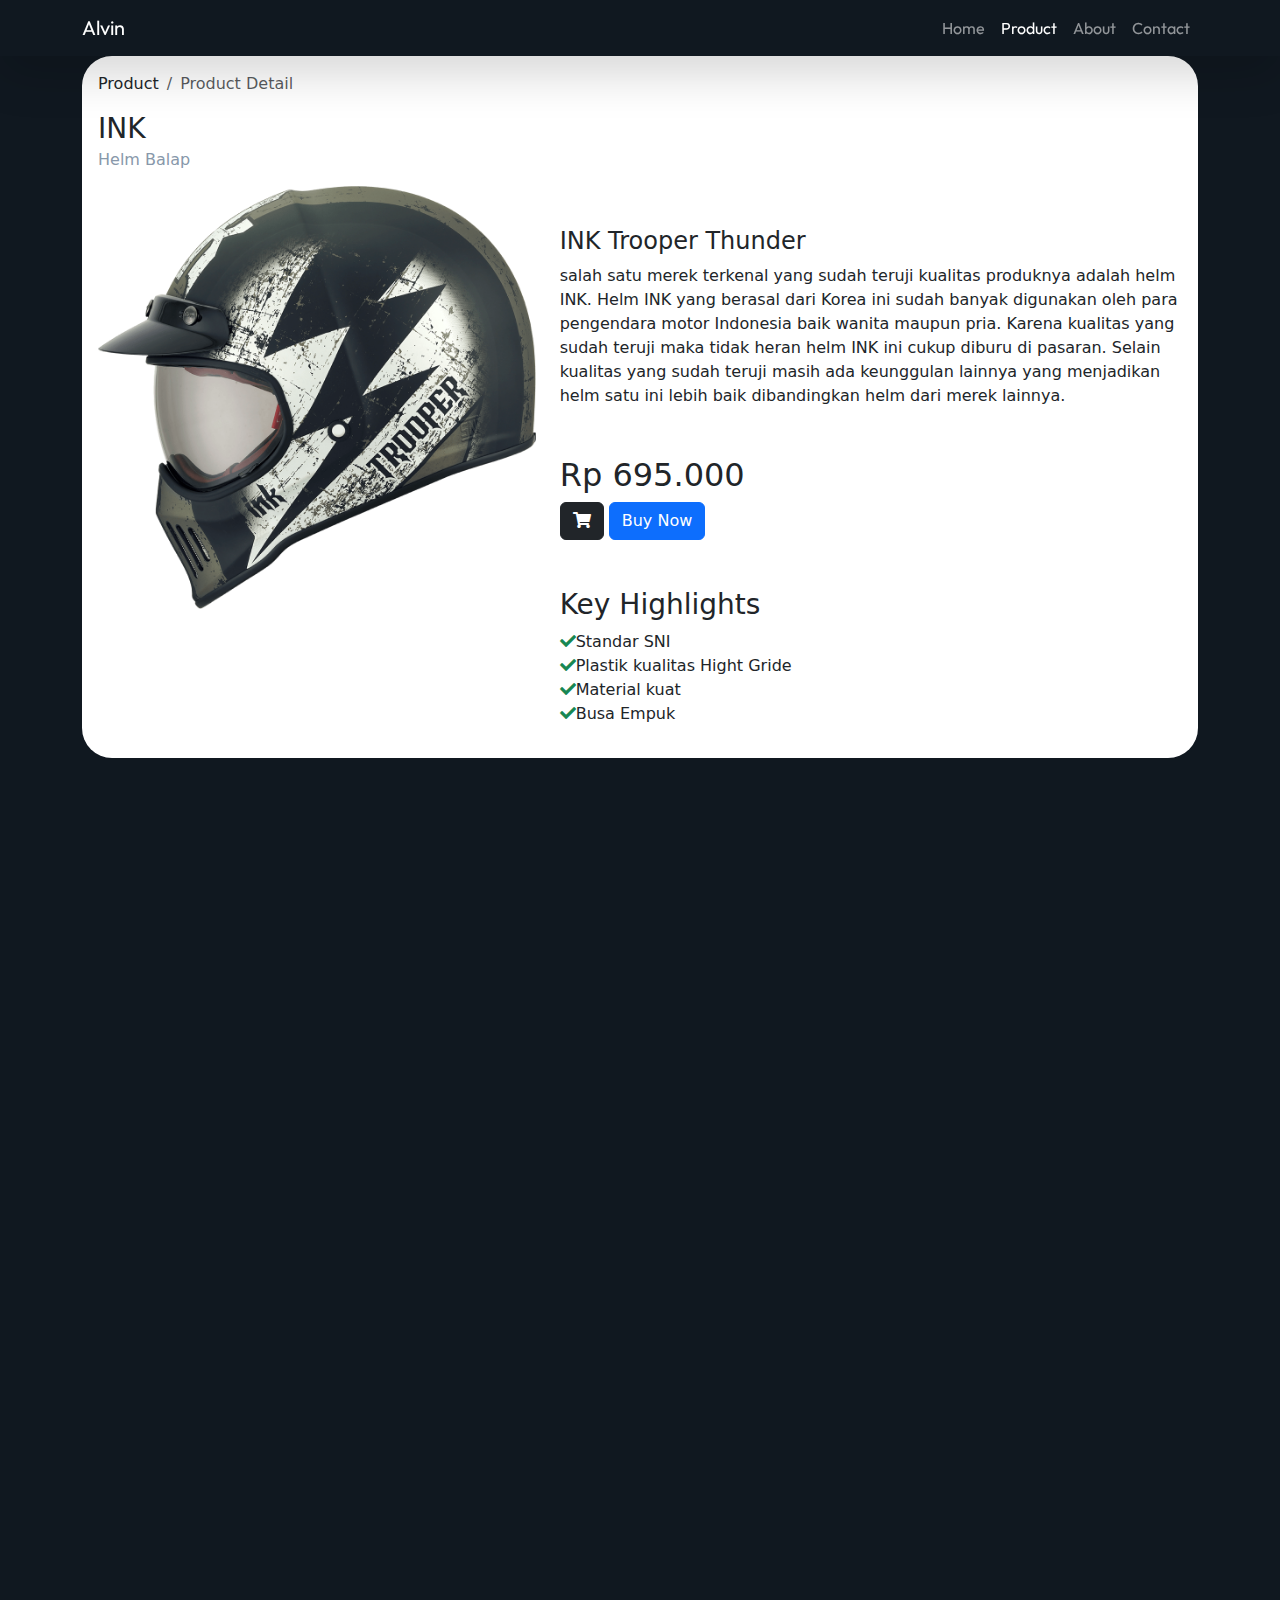
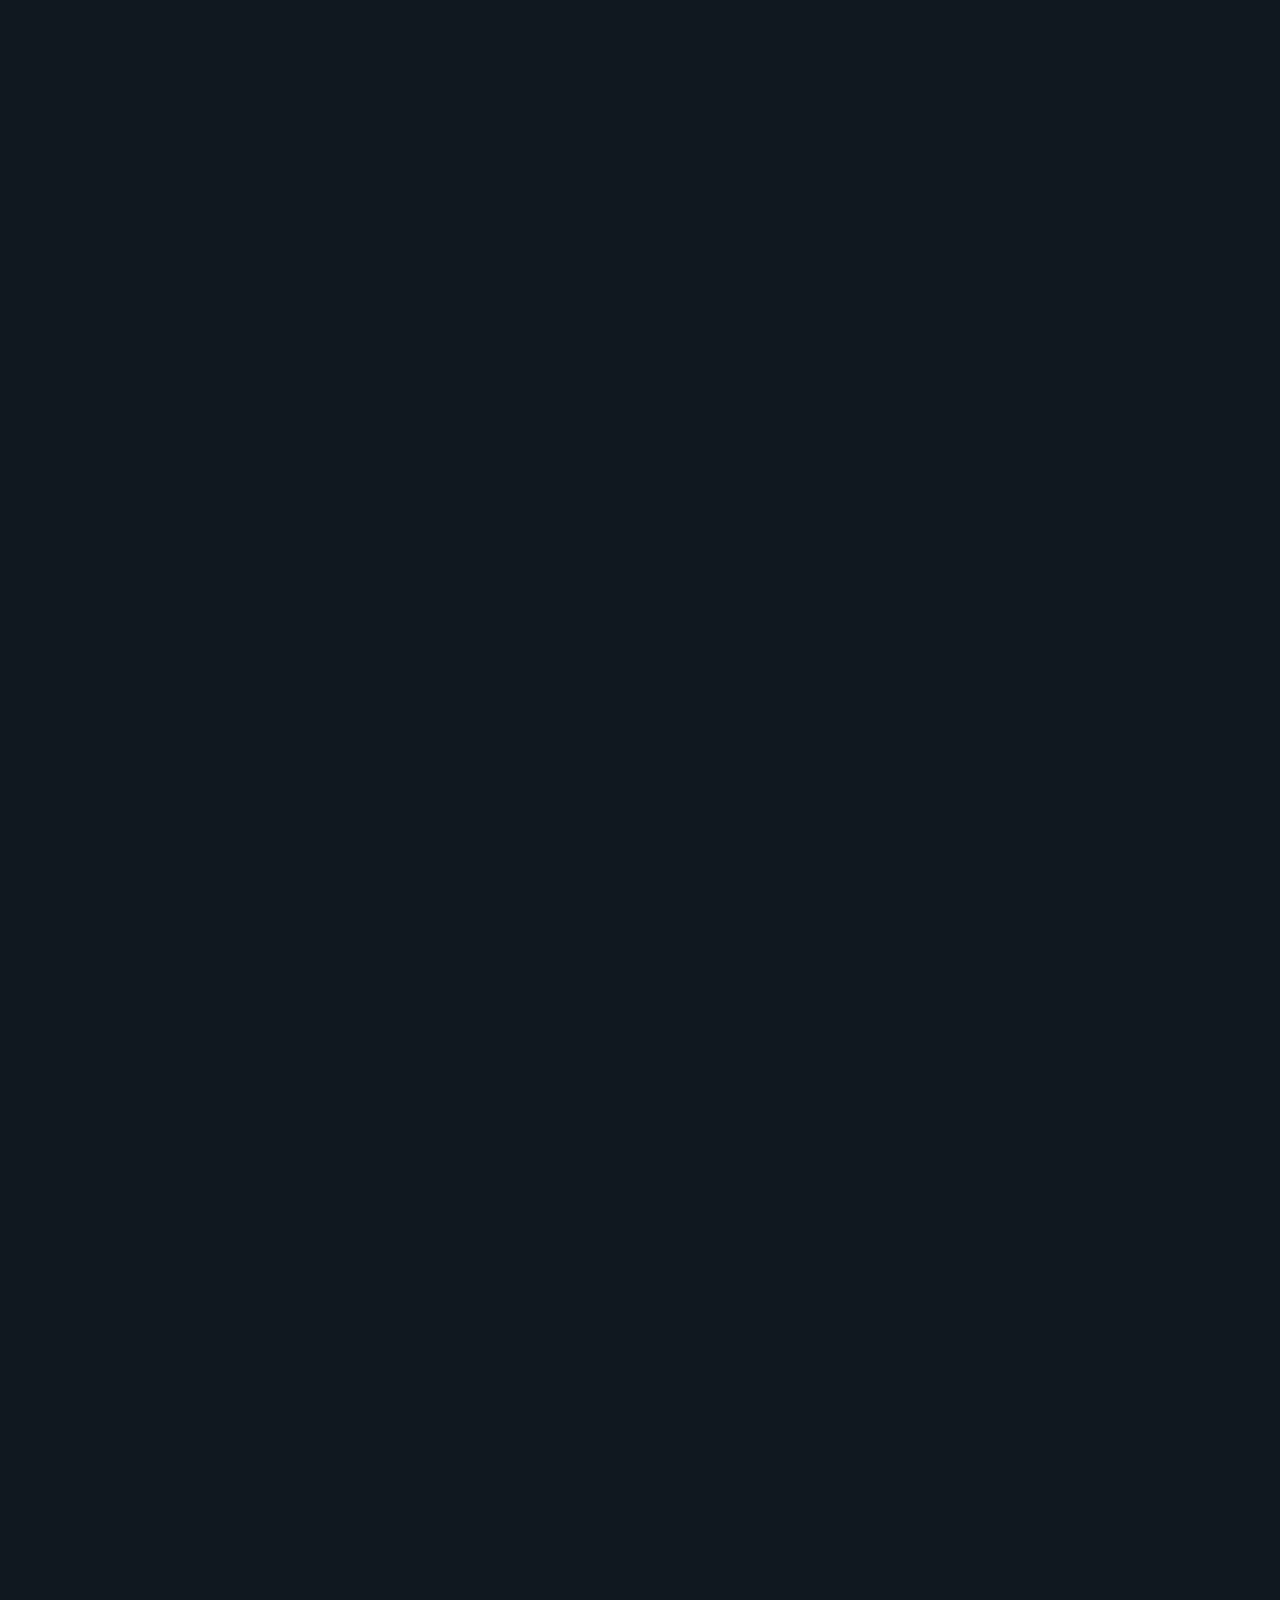
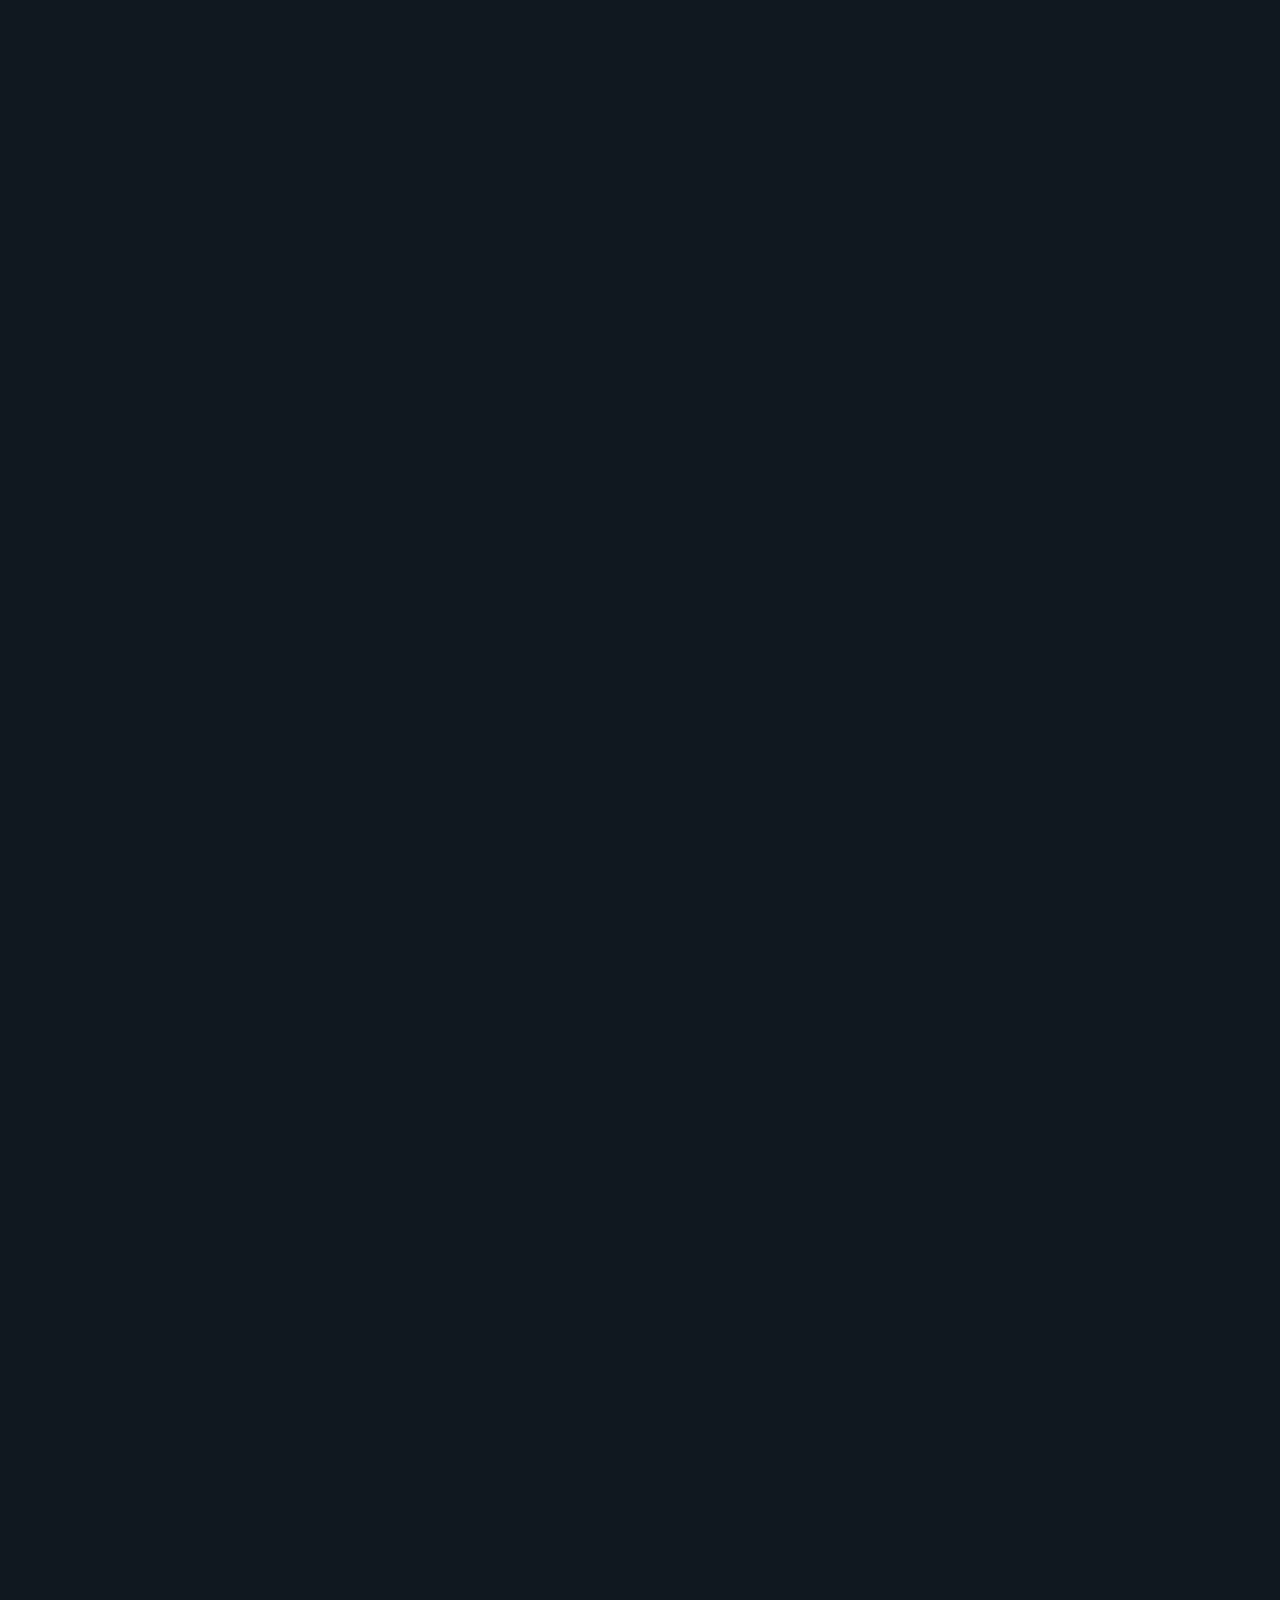
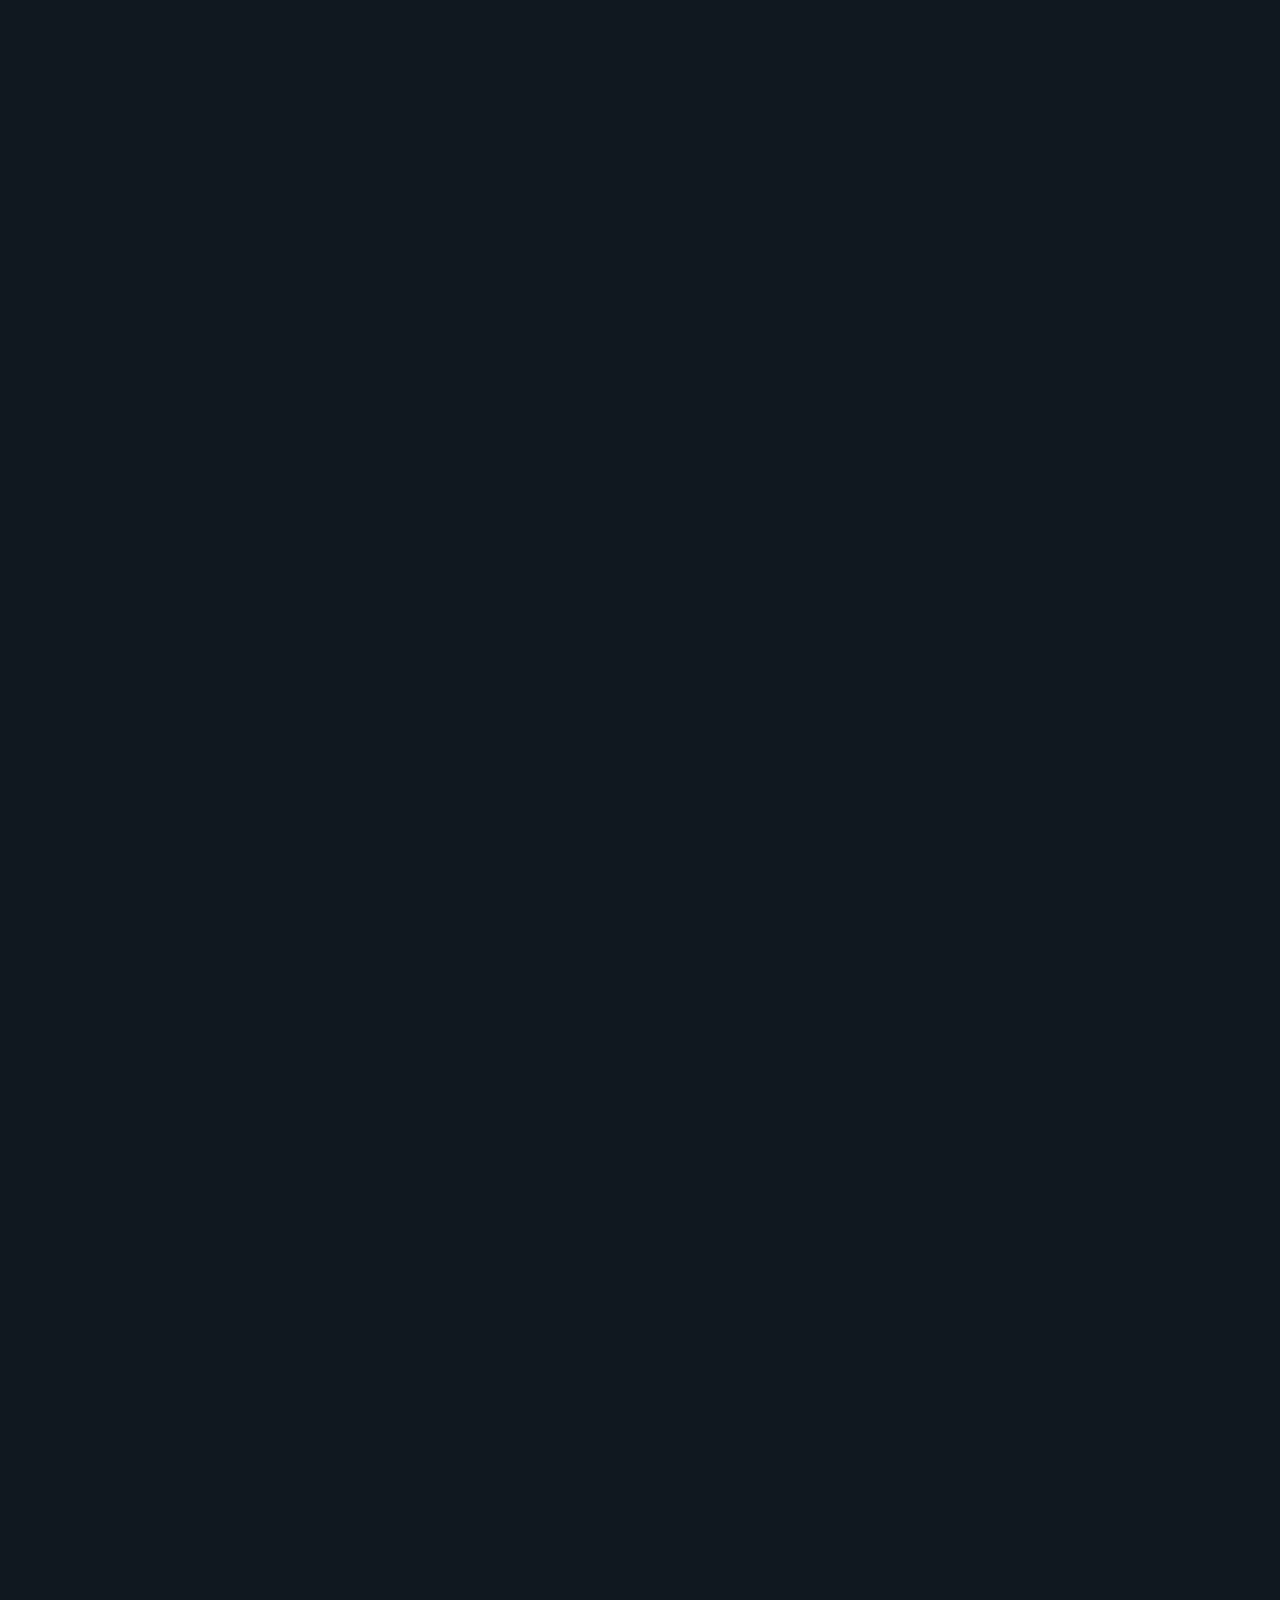
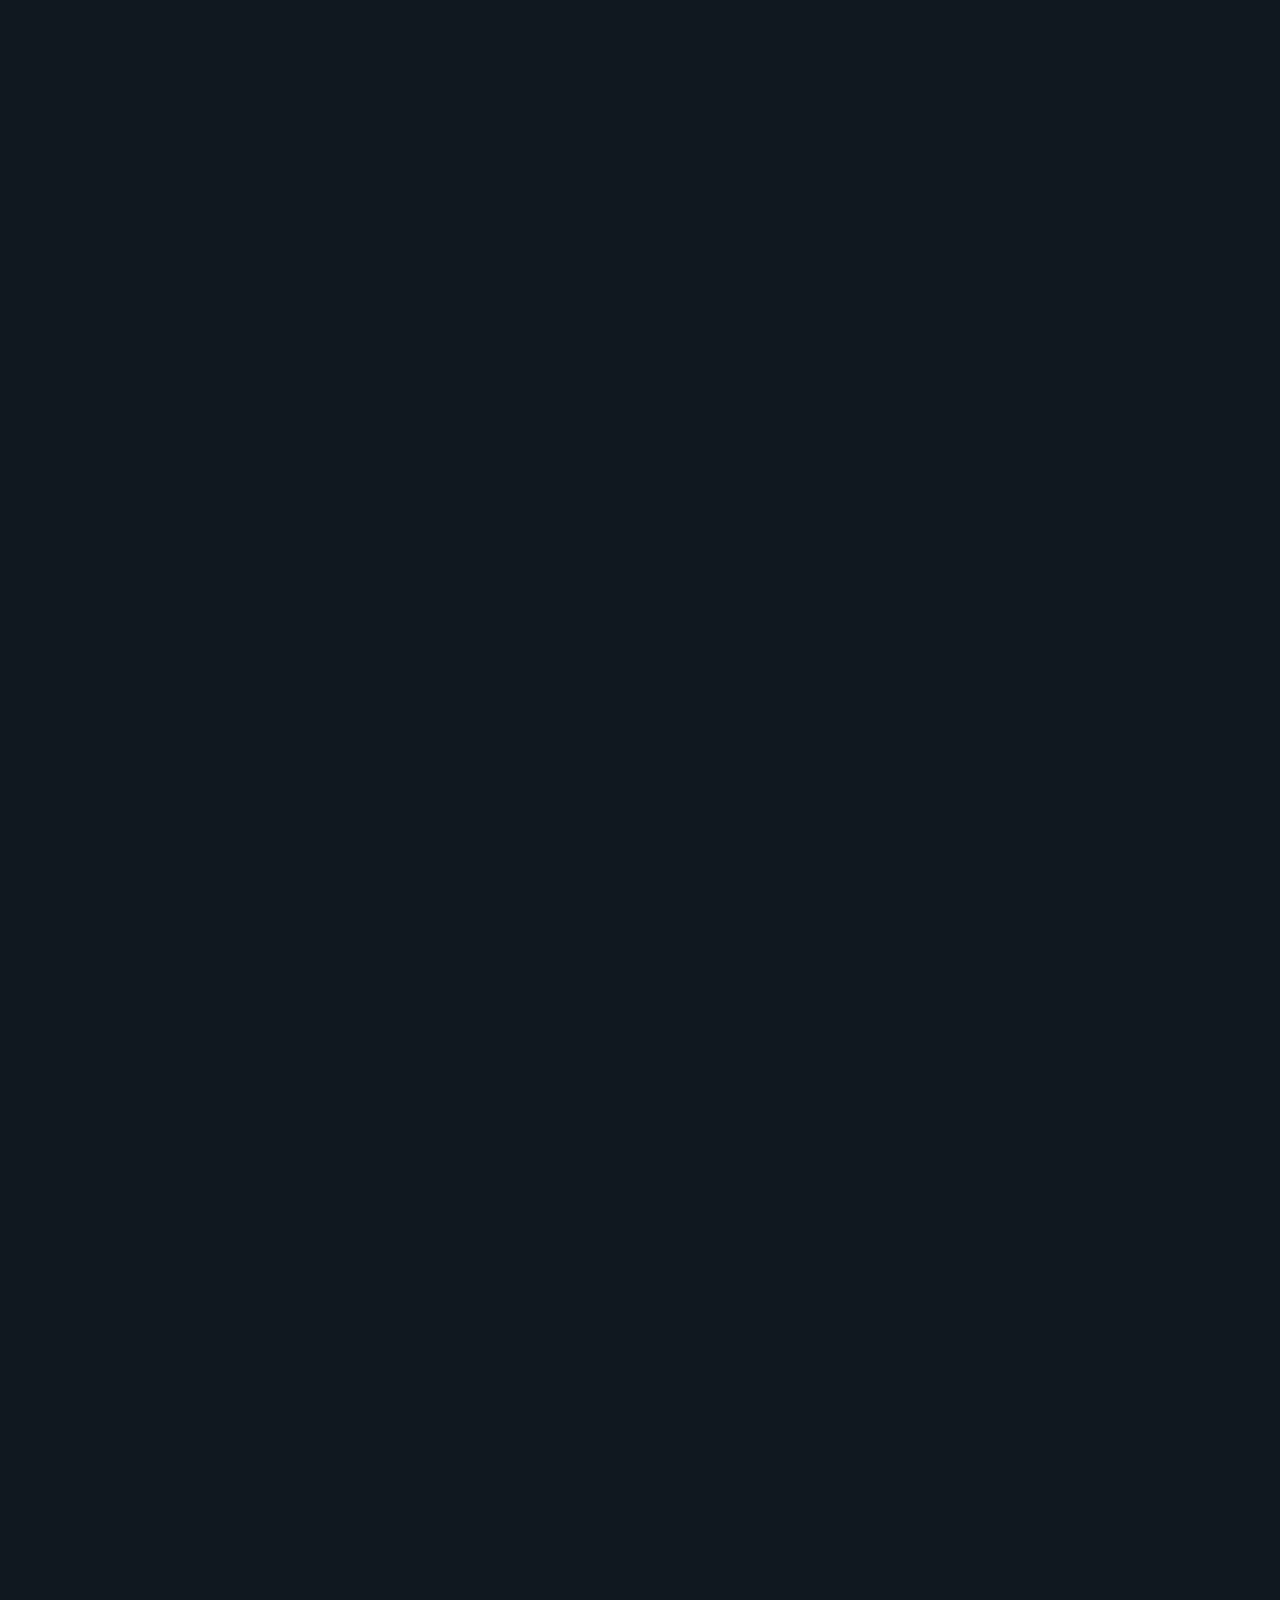
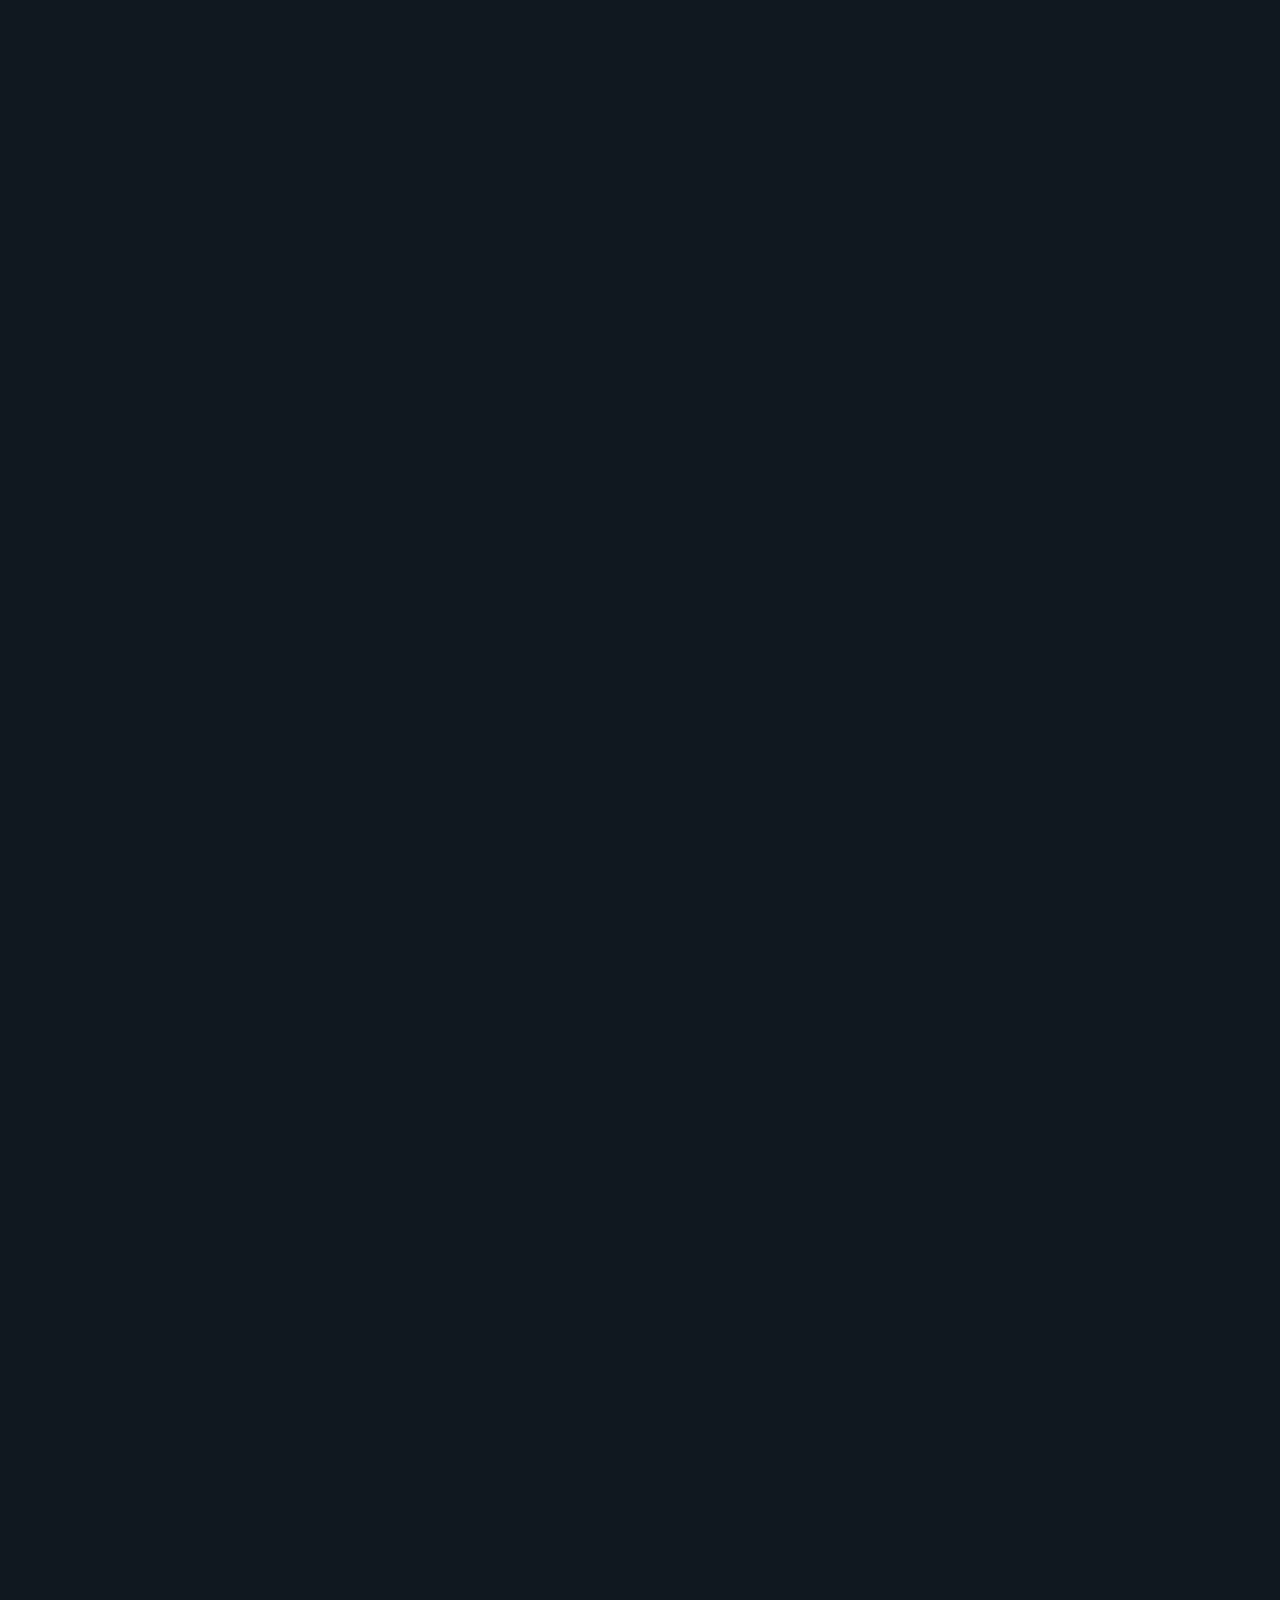
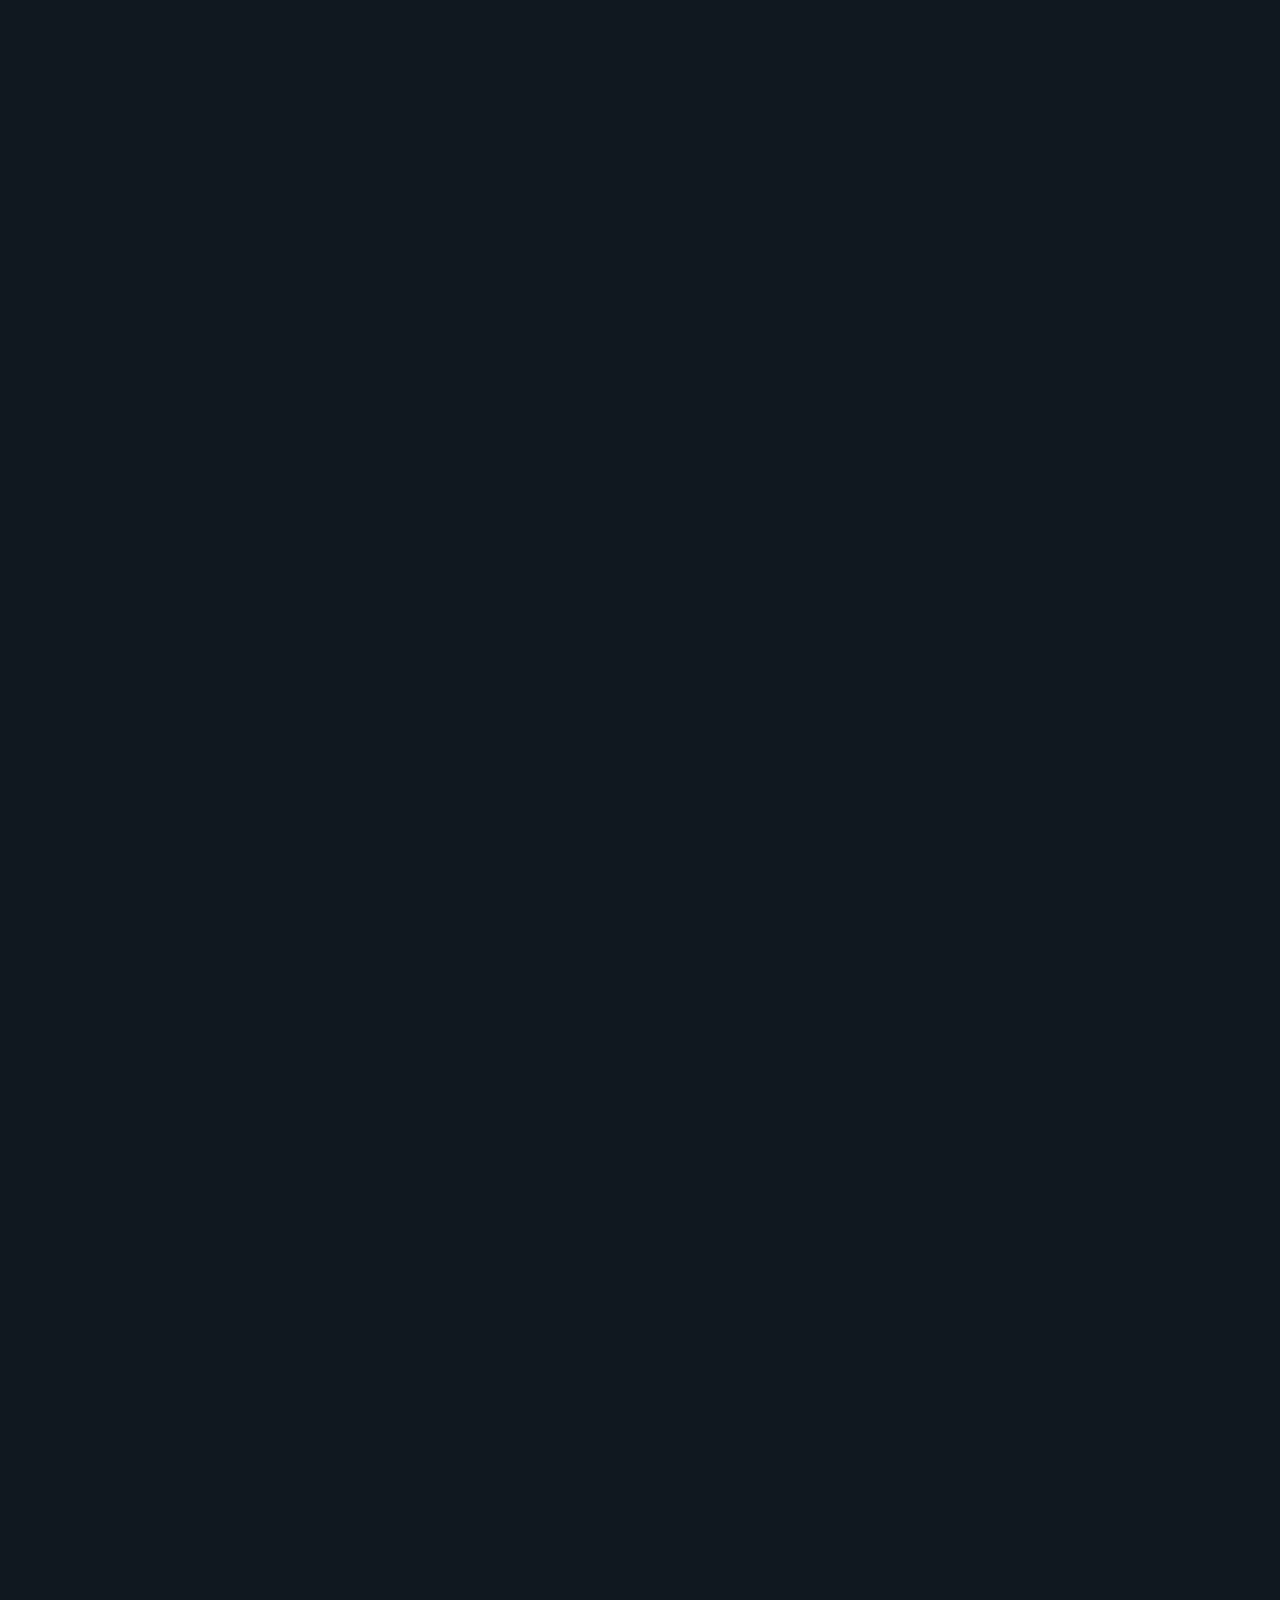
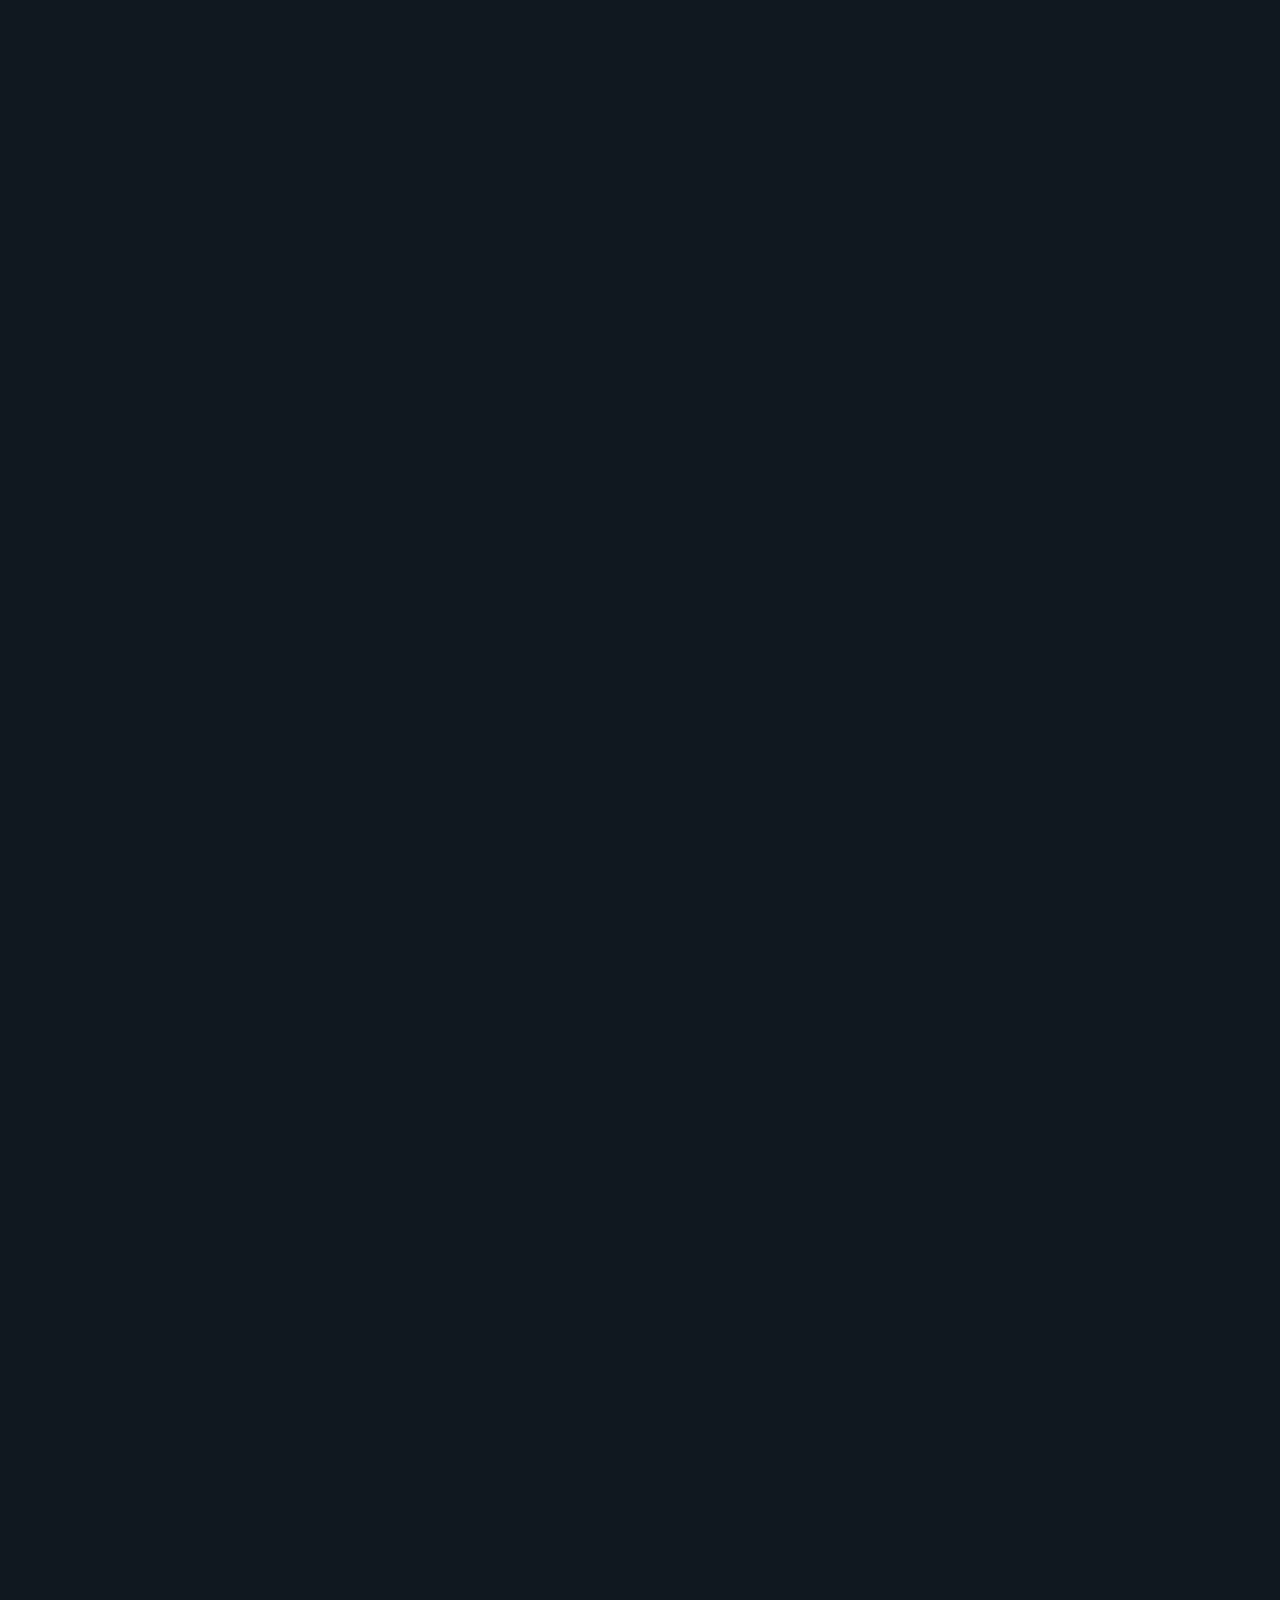
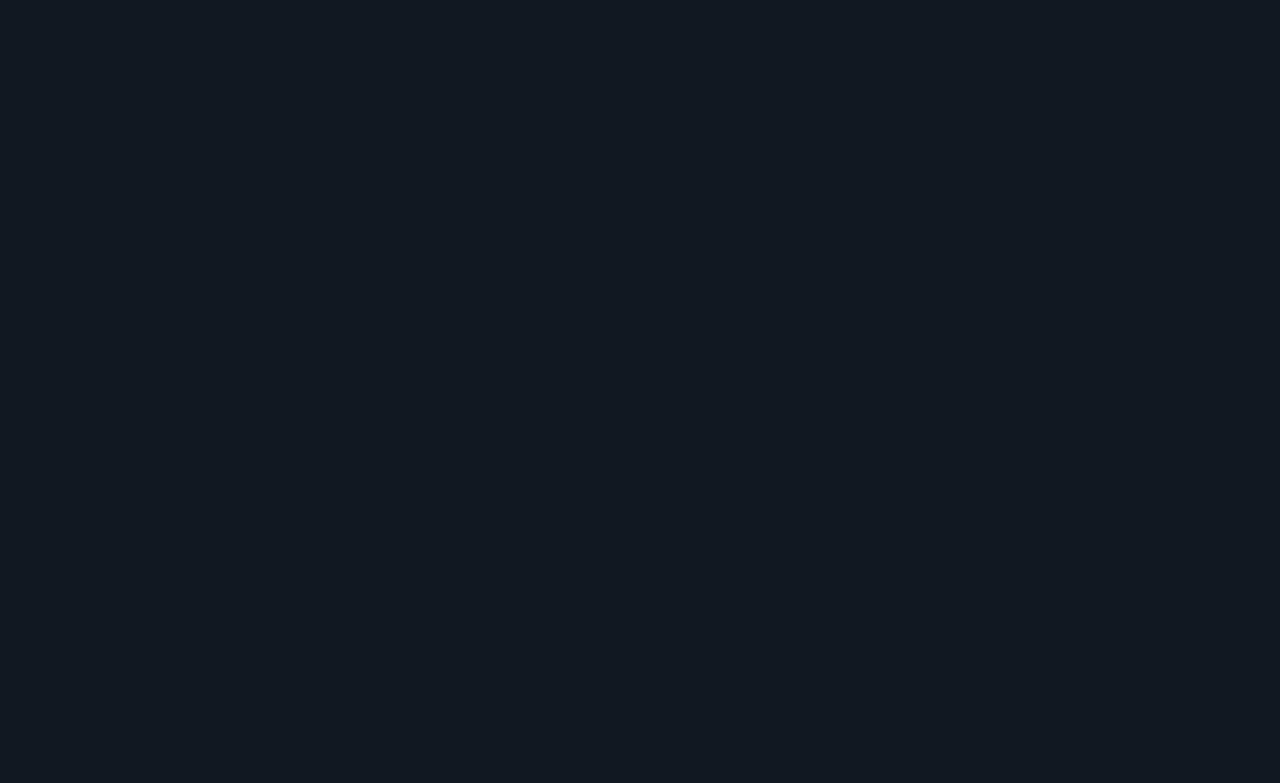
<file: productDetail.html>
<!DOCTYPE html>
<html lang="en">

<head>
  <meta charset="UTF-8" />
  <title>Ditsa Helm</title>
  <link href="img/faticon/output-onlinepngtools.png" rel="shortcut icon">
  <link rel="stylesheet" href="https://cdn.jsdelivr.net/npm/bootstrap@5.0.1/dist/css/bootstrap.min.css" />
  <link rel="stylesheet" href="https://cdnjs.cloudflare.com/ajax/libs/font-awesome/5.15.3/css/all.min.css" />
  <link rel="stylesheet" href="./style.css" />
  <!-- EFEK SCROLL -->
  <link rel="stylesheet" href="https://unpkg.com/aos@next/dist/aos.css" />
</head>

<body>
  <!-- Navbar -->
  <nav class="navbar navbar-expand-lg navbar-dark shadow-lg fixed-top" style="background-color: #101820">
    <div class="container">
      <a class="navbar-brand" href="#">Alvin</a>
      <button class="navbar-toggler" type="button" data-bs-toggle="collapse" data-bs-target="#navbarNav"
        aria-controls="navbarNav" aria-expanded="false" aria-label="Toggle navigation">
        <span class="navbar-toggler-icon"></span>
      </button>
      <div class="collapse navbar-collapse" id="navbarNav">
        <ul class="navbar-nav ms-auto">
          <li class="nav-item">
            <a class="nav-link" href="index.html">Home</a>
          </li>
          <li class="nav-item">
            <a class="nav-link active" aria-current="page" href="#">Product</a>
          </li>
          <li class="nav-item">
            <a class="nav-link" href="about.html">About</a>
          </li>
          <li class="nav-item">
            <a class="nav-link" href="contact.html">Contact</a>
          </li>
        </ul>
      </div>
    </div>
  </nav>

  <!-- INKTHUNDER -->
  <div class="container" id="INKTHUNDER">
    <div class="card" data-aos="fade-down" data-aos-duration="2000" data-aos-delay="150"
      style="border-radius: 30px 30px 30px 30px">
      <div class="card-body">
        <nav aria-label="breadcrumb">
          <ol class="breadcrumb">
            <li class="breadcrumb-item"><a href="product.html">Product</a></li>
            <li class="breadcrumb-item active" aria-current="page">Product Detail</li>
          </ol>
        </nav>
        <h3 class="card-title">INK</h3>
        <h6 class="card-subtitle">Helm Balap</h6>
        <div class="row">
          <div class="col-lg-5 col-md-5 col-sm-6">
            <div class="white-box text-center"><img src="img/produk/ink.png" class="img-responsive" /></div>
          </div>
          <div class="col-lg-7 col-md-7 col-sm-6">
            <h4 class="box-title mt-5">INK Trooper Thunder</h4>
            <p>
              salah satu merek terkenal yang sudah teruji kualitas produknya adalah helm INK. Helm INK yang berasal dari
              Korea ini sudah banyak digunakan oleh para pengendara motor Indonesia baik wanita maupun pria. Karena
              kualitas yang
              sudah teruji maka tidak heran helm INK ini cukup diburu di pasaran. Selain kualitas yang sudah teruji
              masih ada keunggulan lainnya yang menjadikan helm satu ini lebih baik dibandingkan helm dari merek
              lainnya.
            </p>
            <h2 class="mt-5">Rp 695.000</h2>
            <button class="btn btn-dark btn-rounded mr-1" data-toggle="tooltip" title=""
              data-original-title="Add to cart">
              <i class="fa fa-shopping-cart"></i>
            </button>
            <button class="btn btn-primary btn-rounded">Buy Now</button>
            <h3 class="box-title mt-5">Key Highlights</h3>
            <ul class="list-unstyled">
              <li><i class="fa fa-check text-success"></i>Standar SNI</li>
              <li><i class="fa fa-check text-success"></i>Plastik kualitas Hight Gride</li>
              <li><i class="fa fa-check text-success"></i>Material kuat</li>
              <li><i class="fa fa-check text-success"></i>Busa Empuk</li>
            </ul>
          </div>
        </div>
      </div>
    </div>
  </div>

  <!-- INKSOLID -->
  <div class="container" id="INKSOLID">
    <div class="card" data-aos="fade-down" data-aos-duration="2000" style="border-radius: 30px 30px 30px 30px">
      <div class="card-body">
        <nav aria-label="breadcrumb">
          <ol class="breadcrumb">
            <li class="breadcrumb-item"><a href="product.html">Product</a></li>
            <li class="breadcrumb-item active" aria-current="page">Product Detail</li>
          </ol>
        </nav>
        <h3 class="card-title">INK</h3>
        <h6 class="card-subtitle">Helm Full Face</h6>
        <div class="row">
          <div class="col-lg-5 col-md-5 col-sm-6">
            <div class="white-box text-center"><img src="img/produk/ink2.png" class="img-responsive" /></div>
          </div>
          <div class="col-lg-7 col-md-7 col-sm-6">
            <h4 class="box-title mt-5">INK Adventure solid black</h4>
            <p>
              salah satu merek terkenal yang sudah teruji kualitas produknya adalah helm INK. Helm INK yang berasal dari
              Korea ini sudah banyak digunakan oleh para pengendara motor Indonesia baik wanita maupun pria. Karena
              kualitas yang
              sudah teruji maka tidak heran helm INK ini cukup diburu di pasaran. Selain kualitas yang sudah teruji
              masih ada keunggulan lainnya yang menjadikan helm satu ini lebih baik dibandingkan helm dari merek
              lainnya.
            </p>
            <h2 class="mt-5">Rp 900.000</h2>
            <button class="btn btn-dark btn-rounded mr-1" data-toggle="tooltip" title=""
              data-original-title="Add to cart">
              <i class="fa fa-shopping-cart"></i>
            </button>
            <button class="btn btn-primary btn-rounded">Buy Now</button>
            <h3 class="box-title mt-5">Key Highlights</h3>
            <ul class="list-unstyled">
              <li><i class="fa fa-check text-success"></i>Standar SNI</li>
              <li><i class="fa fa-check text-success"></i>Plastik kualitas Hight Gride</li>
              <li><i class="fa fa-check text-success"></i>Material kuat</li>
              <li><i class="fa fa-check text-success"></i>Busa Empuk</li>
            </ul>
          </div>
        </div>
      </div>
    </div>
  </div>

  <!-- JPXMX -->
  <div class="container" id="JPXMX">
    <div class="card" data-aos="fade-down" data-aos-duration="2000" style="border-radius: 30px 30px 30px 30px">
      <div class="card-body">
        <nav aria-label="breadcrumb">
          <ol class="breadcrumb">
            <li class="breadcrumb-item"><a href="product.html">Product</a></li>
            <li class="breadcrumb-item active" aria-current="page">Product Detail</li>
          </ol>
        </nav>
        <h3 class="card-title">JPX</h3>
        <h6 class="card-subtitle">Helm Balap</h6>
        <div class="row">
          <div class="col-lg-5 col-md-5 col-sm-6">
            <div class="white-box text-center"><img src="img/produk/ink3.png" class="img-responsive" /></div>
          </div>
          <div class="col-lg-7 col-md-7 col-sm-6">
            <h4 class="box-title mt-5">JPX MX-726R Rans</h4>
            <p>Salah satu model helm yang populer dan digandrungi mayoritas anak muda adalah helm JPX. Alasannya adalah
              helm JPX selain menawarkan kekuatan yang luar biasa, desainnya juga sangat apik dan modis.</p>
            <h2 class="mt-5">Rp 540.000</h2>
            <button class="btn btn-dark btn-rounded mr-1" data-toggle="tooltip" title=""
              data-original-title="Add to cart">
              <i class="fa fa-shopping-cart"></i>
            </button>
            <button class="btn btn-primary btn-rounded">Buy Now</button>
            <h3 class="box-title mt-5">Key Highlights</h3>
            <ul class="list-unstyled">
              <li><i class="fa fa-check text-success"></i>Standar SNI</li>
              <li><i class="fa fa-check text-success"></i>Plastik kualitas Hight Gride</li>
              <li><i class="fa fa-check text-success"></i>Material kuat</li>
              <li><i class="fa fa-check text-success"></i>Busa Empuk</li>
            </ul>
          </div>
        </div>
      </div>
    </div>
  </div>

  <!-- ZEUS -->
  <div class="container" id="ZEUS">
    <div class="card" data-aos="fade-down" data-aos-duration="2000" style="border-radius: 30px 30px 30px 30px">
      <div class="card-body">
        <nav aria-label="breadcrumb">
          <ol class="breadcrumb">
            <li class="breadcrumb-item"><a href="product.html">Product</a></li>
            <li class="breadcrumb-item active" aria-current="page">Product Detail</li>
          </ol>
        </nav>
        <h3 class="card-title">ZEUS</h3>
        <h6 class="card-subtitle">Helm Full Face</h6>
        <div class="row">
          <div class="col-lg-5 col-md-5 col-sm-6">
            <div class="white-box text-center"><img src="img/produk/zeus helm.png" class="img-responsive" /></div>
          </div>
          <div class="col-lg-7 col-md-7 col-sm-6">
            <h4 class="box-title mt-5">Zeus ZS813 White Fullface Double Visor</h4>
            <p>
              Dapatkan berbagai keunggulan dari helm half face yang berasal dari Taiwan ini. Dengan material ABS dan
              desain sporty yang tampak gagah. Selain itu, fitur lain yang terdapat pada helm adalah kaca antigores,
              double visor, dan
              quick release buckle.
            </p>
            <h2 class="mt-5">Rp 760.000</h2>
            <button class="btn btn-dark btn-rounded mr-1" data-toggle="tooltip" title=""
              data-original-title="Add to cart">
              <i class="fa fa-shopping-cart"></i>
            </button>
            <button class="btn btn-primary btn-rounded">Buy Now</button>
            <h3 class="box-title mt-5">Key Highlights</h3>
            <ul class="list-unstyled">
              <li><i class="fa fa-check text-success"></i>Standar SNI</li>
              <li><i class="fa fa-check text-success"></i>Plastik kualitas Hight Gride</li>
              <li><i class="fa fa-check text-success"></i>Material kuat</li>
              <li><i class="fa fa-check text-success"></i>Busa Empuk</li>
            </ul>
          </div>
        </div>
      </div>
    </div>
  </div>

  <!-- JPXWHT -->
  <div class="container" id="JPXWHT">
    <div class="card" data-aos="fade-down" data-aos-duration="2000" style="border-radius: 30px 30px 30px 30px">
      <div class="card-body">
        <nav aria-label="breadcrumb">
          <ol class="breadcrumb">
            <li class="breadcrumb-item"><a href="product.html">Product</a></li>
            <li class="breadcrumb-item active" aria-current="page">Product Detail</li>
          </ol>
        </nav>
        <h3 class="card-title">JPX</h3>
        <h6 class="card-subtitle">Helm Full Face</h6>
        <div class="row">
          <div class="col-lg-5 col-md-5 col-sm-6">
            <div class="white-box text-center"><img src="img/produk/jpx.png" class="img-responsive" /></div>
          </div>
          <div class="col-lg-7 col-md-7 col-sm-6">
            <h4 class="box-title mt-5">JPX MX-726R TRITONE WHITE</h4>
            <p>Salah satu model helm yang populer dan digandrungi mayoritas anak muda adalah helm JPX. Alasannya adalah
              helm JPX selain menawarkan kekuatan yang luar biasa, desainnya juga sangat apik dan modis.</p>
            <h2 class="mt-5">Rp530.000</h2>
            <button class="btn btn-dark btn-rounded mr-1" data-toggle="tooltip" title=""
              data-original-title="Add to cart">
              <i class="fa fa-shopping-cart"></i>
            </button>
            <button class="btn btn-primary btn-rounded">Buy Now</button>
            <h3 class="box-title mt-5">Key Highlights</h3>
            <ul class="list-unstyled">
              <li><i class="fa fa-check text-success"></i>Standar SNI</li>
              <li><i class="fa fa-check text-success"></i>Plastik kualitas Hight Gride</li>
              <li><i class="fa fa-check text-success"></i>Material kuat</li>
              <li><i class="fa fa-check text-success"></i>Busa Empuk</li>
            </ul>
          </div>
        </div>
      </div>
    </div>
  </div>

  <!-- KYTNZ -->
  <div class="container" id="KYTNZ">
    <div class="card" data-aos="fade-down" data-aos-duration="2000" style="border-radius: 30px 30px 30px 30px">
      <div class="card-body">
        <nav aria-label="breadcrumb">
          <ol class="breadcrumb">
            <li class="breadcrumb-item"><a href="product.html">Product</a></li>
            <li class="breadcrumb-item active" aria-current="page">Product Detail</li>
          </ol>
        </nav>
        <h3 class="card-title">KYT</h3>
        <h6 class="card-subtitle">Helm Recing</h6>
        <div class="row">
          <div class="col-lg-5 col-md-5 col-sm-6">
            <div class="white-box text-center"><img src="img/produk/kyt balap.png" class="img-responsive" /></div>
          </div>
          <div class="col-lg-7 col-md-7 col-sm-6">
            <h4 class="box-title mt-5">KYT HELM NZ RACE BASTIANINI REPLIKA 2022</h4>
            <p>Salah satu merek helm yang mengikuti standar kualitas Indonesia dan internasional ialah helm KYT. Selain
              harga helm KYT yang terjangkau.</p>
            <h2 class="mt-5">Rp4.032.000<small class="text-success">(36%off)</small></h2>
            <button class="btn btn-dark btn-rounded mr-1" data-toggle="tooltip" title=""
              data-original-title="Add to cart">
              <i class="fa fa-shopping-cart"></i>
            </button>
            <button class="btn btn-primary btn-rounded">Buy Now</button>
            <h3 class="box-title mt-5">Key Highlights</h3>
            <ul class="list-unstyled">
              <li><i class="fa fa-check text-success"></i>Standar SNI</li>
              <li><i class="fa fa-check text-success"></i>Plastik kualitas Hight Gride</li>
              <li><i class="fa fa-check text-success"></i>Material kuat</li>
              <li><i class="fa fa-check text-success"></i>Busa Empuk</li>
            </ul>
          </div>
        </div>
      </div>
    </div>
  </div>

  <!-- AIROH -->
  <div class="container" id="AIROH">
    <div class="card" data-aos="fade-down" data-aos-duration="2000" style="border-radius: 30px 30px 30px 30px">
      <div class="card-body">
        <nav aria-label="breadcrumb">
          <ol class="breadcrumb">
            <li class="breadcrumb-item"><a href="product.html">Product</a></li>
            <li class="breadcrumb-item active" aria-current="page">Product Detail</li>
          </ol>
        </nav>
        <h3 class="card-title">AIROH</h3>
        <h6 class="card-subtitle">Helm Recing</h6>
        <div class="row">
          <div class="col-lg-5 col-md-5 col-sm-6">
            <div class="white-box text-center"><img src="img/produk/airoh.png" class="img-responsive" /></div>
          </div>
          <div class="col-lg-7 col-md-7 col-sm-6">
            <h4 class="box-title mt-5">Airoh ST701 Way Yellow Gloss</h4>
            <p>
              Helm ini dirancang untuk menawarkan pengendara MC helm Full Face yang aman dan sporty tanpa biaya mahal.
              memberikan tampilan dan karakteristik yang luar biasa pada helm yang sering ditemukan pada helm yang jauh
              lebih mahal.
              Cangkang helm terbuat dari termoplastik tahan benturan dan bagian dalamnya dilengkapi dengan interior EPS
              dengan kepadatan berbeda untuk memaksimalkan gaya tumbukan. Visornya juga ekstra lebar dan memberi Anda
              bidang pandang
              yang optimal untuk mendeteksi potensi bahaya sedini mungkin.
            </p>
            <h2 class="mt-5">Rp 4.950.000</h2>
            <button class="btn btn-dark btn-rounded mr-1" data-toggle="tooltip" title=""
              data-original-title="Add to cart">
              <i class="fa fa-shopping-cart"></i>
            </button>
            <button class="btn btn-primary btn-rounded">Buy Now</button>
            <h3 class="box-title mt-5">Key Highlights</h3>
            <ul class="list-unstyled">
              <li><i class="fa fa-check text-success"></i>Standar SNI</li>
              <li><i class="fa fa-check text-success"></i>Plastik kualitas Hight Gride</li>
              <li><i class="fa fa-check text-success"></i>Material kuat</li>
              <li><i class="fa fa-check text-success"></i>Busa Empuk</li>
            </ul>
          </div>
        </div>
      </div>
    </div>
  </div>

  <!-- JPN -->
  <div class="container" id="JPN">
    <div class="card" data-aos="fade-down" data-aos-duration="2000" style="border-radius: 30px 30px 30px 30px">
      <div class="card-body">
        <nav aria-label="breadcrumb">
          <ol class="breadcrumb">
            <li class="breadcrumb-item"><a href="product.html">Product</a></li>
            <li class="breadcrumb-item active" aria-current="page">Product Detail</li>
          </ol>
        </nav>
        <h3 class="card-title">JPN</h3>
        <h6 class="card-subtitle">Helm Open Face</h6>
        <div class="row">
          <div class="col-lg-5 col-md-5 col-sm-6">
            <div class="white-box text-center"><img src="img/produk/helmJPN.png" class="img-responsive" /></div>
          </div>
          <div class="col-lg-7 col-md-7 col-sm-6">
            <h4 class="box-title mt-5">Helm JPN ARC Yellow</h4>
            <p>
              Helm JPN adalah salah satu merk helm yang jadi favorit di Indonesia. Banyak dipakai oleh anak-anak muda
              karena desainnya yang klasik dengan pilihan warna yang bervariasi, helm dari JPN ini juga sudah berlisensi
              SNI. Memilih
              helm yang tepat tentunya bukan hanya berdasarkan desainnya ya, helm ini bisa dikatakan sangat nyaman,
              dengan busa yang dapat dilepas sehingga lebih nyaman untuk dipakai berkendara.
            </p>
            <h2 class="mt-5">Rp145,000</h2>
            <button class="btn btn-dark btn-rounded mr-1" data-toggle="tooltip" title=""
              data-original-title="Add to cart">
              <i class="fa fa-shopping-cart"></i>
            </button>
            <button class="btn btn-primary btn-rounded">Buy Now</button>
            <h3 class="box-title mt-5">Key Highlights</h3>
            <ul class="list-unstyled">
              <li><i class="fa fa-check text-success"></i>Standar SNI</li>
              <li><i class="fa fa-check text-success"></i>Plastik kualitas Hight Gride</li>
              <li><i class="fa fa-check text-success"></i>Material kuat</li>
              <li><i class="fa fa-check text-success"></i>Busa Empuk</li>
            </ul>
          </div>
        </div>
      </div>
    </div>
  </div>

  <!-- JPX BLACK -->
  <div class="container" id="JPXBLACK">
    <div class="card" data-aos="fade-down" data-aos-duration="2000" style="border-radius: 30px 30px 30px 30px">
      <div class="card-body">
        <nav aria-label="breadcrumb">
          <ol class="breadcrumb">
            <li class="breadcrumb-item"><a href="product.html">Product</a></li>
            <li class="breadcrumb-item active" aria-current="page">Product Detail</li>
          </ol>
        </nav>
        <h3 class="card-title">JPX</h3>
        <h6 class="card-subtitle">Helm Balap</h6>
        <div class="row">
          <div class="col-lg-5 col-md-5 col-sm-6">
            <div class="white-box text-center"><img src="img/produk/JPX_MX-726_BLACK.png" class="img-responsive" />
            </div>
          </div>
          <div class="col-lg-7 col-md-7 col-sm-6">
            <h4 class="box-title mt-5">JPX MX-726 BLACK</h4>
            <p>Salah satu model helm yang populer dan digandrungi mayoritas anak muda adalah helm JPX. Alasannya adalah
              helm JPX selain menawarkan kekuatan yang luar biasa, desainnya juga sangat apik dan modis.</p>
            <h2 class="mt-5">Rp 510.000</h2>
            <button class="btn btn-dark btn-rounded mr-1" data-toggle="tooltip" title=""
              data-original-title="Add to cart">
              <i class="fa fa-shopping-cart"></i>
            </button>
            <button class="btn btn-primary btn-rounded">Buy Now</button>
            <h3 class="box-title mt-5">Key Highlights</h3>
            <ul class="list-unstyled">
              <li><i class="fa fa-check text-success"></i>Standar SNI</li>
              <li><i class="fa fa-check text-success"></i>Plastik kualitas Hight Gride</li>
              <li><i class="fa fa-check text-success"></i>Material kuat</li>
              <li><i class="fa fa-check text-success"></i>Busa Empuk</li>
            </ul>
          </div>
        </div>
      </div>
    </div>
  </div>

  <!-- JPX YELLOW -->
  <div class="container" id="JPXYELLOW">
    <div class="card" data-aos="fade-down" data-aos-duration="2000" style="border-radius: 30px 30px 30px 30px">
      <div class="card-body">
        <nav aria-label="breadcrumb">
          <ol class="breadcrumb">
            <li class="breadcrumb-item"><a href="product.html">Product</a></li>
            <li class="breadcrumb-item active" aria-current="page">Product Detail</li>
          </ol>
        </nav>
        <h3 class="card-title">JPX</h3>
        <h6 class="card-subtitle">Helm Balap</h6>
        <div class="row">
          <div class="col-lg-5 col-md-5 col-sm-6">
            <div class="white-box text-center"><img src="img/produk/JPX_MX-726_YELLOW.png" class="img-responsive" />
            </div>
          </div>
          <div class="col-lg-7 col-md-7 col-sm-6">
            <h4 class="box-title mt-5">JPX MX-726 YELLOW</h4>
            <p>Salah satu model helm yang populer dan digandrungi mayoritas anak muda adalah helm JPX. Alasannya adalah
              helm JPX selain menawarkan kekuatan yang luar biasa, desainnya juga sangat apik dan modis.</p>
            <h2 class="mt-5">Rp 530.000</h2>
            <button class="btn btn-dark btn-rounded mr-1" data-toggle="tooltip" title=""
              data-original-title="Add to cart">
              <i class="fa fa-shopping-cart"></i>
            </button>
            <button class="btn btn-primary btn-rounded">Buy Now</button>
            <h3 class="box-title mt-5">Key Highlights</h3>
            <ul class="list-unstyled">
              <li><i class="fa fa-check text-success"></i>Standar SNI</li>
              <li><i class="fa fa-check text-success"></i>Plastik kualitas Hight Gride</li>
              <li><i class="fa fa-check text-success"></i>Material kuat</li>
              <li><i class="fa fa-check text-success"></i>Busa Empuk</li>
            </ul>
          </div>
        </div>
      </div>
    </div>
  </div>

  <!-- CAKIL ARMY -->
  <div class="container" id="CAKILGREEN">
    <div class="card" data-aos="fade-down" data-aos-duration="2000" style="border-radius: 30px 30px 30px 30px">
      <div class="card-body">
        <nav aria-label="breadcrumb">
          <ol class="breadcrumb">
            <li class="breadcrumb-item"><a href="product.html">Product</a></li>
            <li class="breadcrumb-item active" aria-current="page">Product Detail</li>
          </ol>
        </nav>
        <h3 class="card-title">HBC</h3>
        <h6 class="card-subtitle">Helm Modular</h6>
        <div class="row">
          <div class="col-lg-5 col-md-5 col-sm-6">
            <div class="white-box text-center"><img src="img/produk/RETO_CAKIL_GREEN.png" class="img-responsive" />
            </div>
          </div>
          <div class="col-lg-7 col-md-7 col-sm-6">
            <h4 class="box-title mt-5">Cakil Modular Army Doff</h4>
            <p>Helm dengan desain modular yang bisa dilepas pasang yang sudah berstandar SNI dan nyaman digunakan oleh
              pengguna.</p>
            <h2 class="mt-5">Rp 179.000</h2>
            <button class="btn btn-dark btn-rounded mr-1" data-toggle="tooltip" title=""
              data-original-title="Add to cart">
              <i class="fa fa-shopping-cart"></i>
            </button>
            <button class="btn btn-primary btn-rounded">Buy Now</button>
            <h3 class="box-title mt-5">Key Highlights</h3>
            <ul class="list-unstyled">
              <li><i class="fa fa-check text-success"></i>Standar SNI</li>
              <li><i class="fa fa-check text-success"></i>Plastik kualitas Hight Gride</li>
              <li><i class="fa fa-check text-success"></i>Material kuat</li>
              <li><i class="fa fa-check text-success"></i>Busa Empuk</li>
            </ul>
          </div>
        </div>
      </div>
    </div>
  </div>

  <!-- HONDA KYT -->
  <div class="container" id="HONDAKYT">
    <div class="card" data-aos="fade-down" data-aos-duration="2000" style="border-radius: 30px 30px 30px 30px">
      <div class="card-body">
        <nav aria-label="breadcrumb">
          <ol class="breadcrumb">
            <li class="breadcrumb-item"><a href="product.html">Product</a></li>
            <li class="breadcrumb-item active" aria-current="page">Product Detail</li>
          </ol>
        </nav>
        <h3 class="card-title">KYT</h3>
        <h6 class="card-subtitle">Helm Recing</h6>
        <div class="row">
          <div class="col-lg-5 col-md-5 col-sm-6">
            <div class="white-box text-center"><img src="img/produk/HelmHonda.png" class="img-responsive" /></div>
          </div>
          <div class="col-lg-7 col-md-7 col-sm-6">
            <h4 class="box-title mt-5">Honda Racing HRR KYT L</h4>
            <p>Salah satu merek helm yang mengikuti standar kualitas Indonesia dan internasional ialah helm KYT. Selain
              harga helm KYT yang terjangkau</p>
            <h2 class="mt-5">Rp 583.000</h2>
            <button class="btn btn-dark btn-rounded mr-1" data-toggle="tooltip" title=""
              data-original-title="Add to cart">
              <i class="fa fa-shopping-cart"></i>
            </button>
            <button class="btn btn-primary btn-rounded">Buy Now</button>
            <h3 class="box-title mt-5">Key Highlights</h3>
            <ul class="list-unstyled">
              <li><i class="fa fa-check text-success"></i>Standar SNI</li>
              <li><i class="fa fa-check text-success"></i>Plastik kualitas Hight Gride</li>
              <li><i class="fa fa-check text-success"></i>Material kuat</li>
              <li><i class="fa fa-check text-success"></i>Busa Empuk</li>
            </ul>
          </div>
        </div>
      </div>
    </div>
  </div>

  <!-- CAKIL RUST -->
  <div class="container" id="CAKILRUST">
    <div class="card" data-aos="fade-down" data-aos-duration="2000" style="border-radius: 30px 30px 30px 30px">
      <div class="card-body">
        <nav aria-label="breadcrumb">
          <ol class="breadcrumb">
            <li class="breadcrumb-item"><a href="product.html">Product</a></li>
            <li class="breadcrumb-item active" aria-current="page">Product Detail</li>
          </ol>
        </nav>
        <h3 class="card-title">HBC</h3>
        <h6 class="card-subtitle">Helm Balap</h6>
        <div class="row">
          <div class="col-lg-5 col-md-5 col-sm-6">
            <div class="white-box text-center"><img src="img/produk/CKIL_HBC_RUST.png" class="img-responsive" /></div>
          </div>
          <div class="col-lg-7 col-md-7 col-sm-6">
            <h4 class="box-title mt-5">Cakil HBC RUST</h4>
            <p>Salah satu merek helm yang mengikuti standar kualitas Indonesia dan internasional ialah helm KYT. Selain
              harga helm KYT yang terjangkau.</p>
            <h2 class="mt-5">Rp 359.900</h2>
            <button class="btn btn-dark btn-rounded mr-1" data-toggle="tooltip" title=""
              data-original-title="Add to cart">
              <i class="fa fa-shopping-cart"></i>
            </button>
            <button class="btn btn-primary btn-rounded">Buy Now</button>
            <h3 class="box-title mt-5">Key Highlights</h3>
            <ul class="list-unstyled">
              <li><i class="fa fa-check text-success"></i>Standar SNI</li>
              <li><i class="fa fa-check text-success"></i>Plastik kualitas Hight Gride</li>
              <li><i class="fa fa-check text-success"></i>Material kuat</li>
              <li><i class="fa fa-check text-success"></i>Busa Empuk</li>
            </ul>
          </div>
        </div>
      </div>
    </div>
  </div>

  <!-- NJS NX2 -->
  <div class="container" id="NJSBLACK">
    <div class="card" data-aos="fade-down" data-aos-duration="2000" style="border-radius: 30px 30px 30px 30px">
      <div class="card-body">
        <nav aria-label="breadcrumb">
          <ol class="breadcrumb">
            <li class="breadcrumb-item"><a href="product.html">Product</a></li>
            <li class="breadcrumb-item active" aria-current="page">Product Detail</li>
          </ol>
        </nav>
        <h3 class="card-title">NJS</h3>
        <h6 class="card-subtitle">Helm Half Face</h6>
        <div class="row">
          <div class="col-lg-5 col-md-5 col-sm-6">
            <div class="white-box text-center"><img src="img/produk/NJS_NX2_BLACK.png" class="img-responsive" /></div>
          </div>
          <div class="col-lg-7 col-md-7 col-sm-6">
            <h4 class="box-title mt-5">NJS NX2 Solid Black Doff</h4>
            <p>
              Helm sengan model Half Face dengan Kaca Helm Yang transparan sehingga memudahkan pengguna dalam melihat
              jarak jauh. Helm ini merupakan helm yang bobotnya ringan sehingga nyaman ketika digunakan, selain itu helm
              ini juga
              sudah bersatandar SNI.
            </p>
            <h2 class="mt-5">Rp 295.000</h2>
            <button class="btn btn-dark btn-rounded mr-1" data-toggle="tooltip" title=""
              data-original-title="Add to cart">
              <i class="fa fa-shopping-cart"></i>
            </button>
            <button class="btn btn-primary btn-rounded">Buy Now</button>
            <h3 class="box-title mt-5">Key Highlights</h3>
            <ul class="list-unstyled">
              <li><i class="fa fa-check text-success"></i>Standar SNI</li>
              <li><i class="fa fa-check text-success"></i>Plastik kualitas Hight Gride</li>
              <li><i class="fa fa-check text-success"></i>Material kuat</li>
              <li><i class="fa fa-check text-success"></i>Busa Empuk</li>
            </ul>
          </div>
        </div>
      </div>
    </div>
  </div>

  <!-- SADA -->
  <div class="container" id="SADAPURPLE">
    <div class="card" data-aos="fade-down" data-aos-duration="2000" style="border-radius: 30px 30px 30px 30px">
      <div class="card-body">
        <nav aria-label="breadcrumb">
          <ol class="breadcrumb">
            <li class="breadcrumb-item"><a href="product.html">Product</a></li>
            <li class="breadcrumb-item active" aria-current="page">Product Detail</li>
          </ol>
        </nav>
        <h3 class="card-title">JP</h3>
        <h6 class="card-subtitle">Helm Full Face</h6>
        <div class="row">
          <div class="col-lg-5 col-md-5 col-sm-6">
            <div class="white-box text-center"><img src="img/produk/JP_6.png" class="img-responsive" /></div>
          </div>
          <div class="col-lg-7 col-md-7 col-sm-6">
            <h4 class="box-title mt-5">JP SG PAC Invaders</h4>
            <p>
              JP SG Pac Invaders adalah Helm yang terinpirasi dari Game yang sangat terkenal yaitu Pacman, Sangat Ideal
              Karena Nyaman dan Ringan Yang Bisa di Gunakan Untuk Berkendara Setiap Hari, dan Pastinya Tetap Kece dan
              Aman. Helm
              dengan desain Retro Fullface cocok untuk yang suka Touring dan Motorcreoss. Dibuat dengan material ABS
              (Acrylonitrile Butadiene Styrene) yang ringan dan aman. Material dengan karakteristik Fleksibel dan Tahan
              lama. Warna
              yang Solid dan simple menambah kesan Fashionable / Stylish saat motoran.
            </p>
            <h2 class="mt-5">Rp 670.000</h2>
            <button class="btn btn-dark btn-rounded mr-1" data-toggle="tooltip" title=""
              data-original-title="Add to cart">
              <i class="fa fa-shopping-cart"></i>
            </button>
            <button class="btn btn-primary btn-rounded">Buy Now</button>
            <h3 class="box-title mt-5">Key Highlights</h3>
            <ul class="list-unstyled">
              <li><i class="fa fa-check text-success"></i>Inner Visor Yang Melindungi Mata Kalian Dari Sinar UV, Anti
                Fog dan Anti Gores</li>
              <li><i class="fa fa-check text-success"></i>Visor Bisa di Naik Turunkan</li>
              <li><i class="fa fa-check text-success"></i>Material ABS Standar SNI</li>
              <li><i class="fa fa-check text-success"></i>Di design sporty dengan warna-warna yang cerah dan menarik
              </li>
              <li><i class="fa fa-check text-success"></i>Bahan Terbuat Dari ABS Plastik Yang Kuat, Sehingga Helm Ini
                Ringan</li>
              <li><i class="fa fa-check text-success"></i>Air System</li>
            </ul>
          </div>
        </div>
      </div>
    </div>
  </div>

  <!-- CAKIL CAPTAIN AMERICA -->
  <div class="container" id="CAKILWHITE">
    <div class="card" data-aos="fade-down" data-aos-duration="2000" style="border-radius: 30px 30px 30px 30px">
      <div class="card-body">
        <nav aria-label="breadcrumb">
          <ol class="breadcrumb">
            <li class="breadcrumb-item"><a href="product.html">Product</a></li>
            <li class="breadcrumb-item active" aria-current="page">Product Detail</li>
          </ol>
        </nav>
        <h3 class="card-title">HBC</h3>
        <h6 class="card-subtitle">Helm Retro</h6>
        <div class="row">
          <div class="col-lg-5 col-md-5 col-sm-6">
            <div class="white-box text-center"><img src="img/produk/CAKIL_HBC_WHITE.png" class="img-responsive" /></div>
          </div>
          <div class="col-lg-7 col-md-7 col-sm-6">
            <h4 class="box-title mt-5">Cakil HBC Captain America White</h4>
            <p>Helm ini memiliki standar SNI yang bermotifkan logo Captain America. Bisa dipakai oleh laki-laki dewasa
              atau perempuan dewasa.</p>
            <h2 class="mt-5">Rp 359.900</h2>
            <button class="btn btn-dark btn-rounded mr-1" data-toggle="tooltip" title=""
              data-original-title="Add to cart">
              <i class="fa fa-shopping-cart"></i>
            </button>
            <button class="btn btn-primary btn-rounded">Buy Now</button>
            <h3 class="box-title mt-5">Key Highlights</h3>
            <ul class="list-unstyled">
              <li><i class="fa fa-check text-success"></i>Allsize fit to L ( Maksimal Lingkar Kepala 59 cm)</li>
              <li><i class="fa fa-check text-success"></i>Berbahan PLASTIK ABS (Acrylonitrile Butadiene Styrene) Anti
                Pecah</li>
              <li><i class="fa fa-check text-success"></i>Plastik Kualitas High Grade</li>
              <li><i class="fa fa-check text-success"></i>Standar SNI</li>
            </ul>
          </div>
        </div>
      </div>
    </div>
  </div>

  <!-- CAKIL ARMY -->
  <div class="container" id="CAKILREDDOF">
    <div class="card" data-aos="fade-down" data-aos-duration="2000" style="border-radius: 30px 30px 30px 30px">
      <div class="card-body">
        <nav aria-label="breadcrumb">
          <ol class="breadcrumb">
            <li class="breadcrumb-item"><a href="product.html">Product</a></li>
            <li class="breadcrumb-item active" aria-current="page">Product Detail</li>
          </ol>
        </nav>
        <h3 class="card-title">HBC</h3>
        <h6 class="card-subtitle">Helm Balap</h6>
        <div class="row">
          <div class="col-lg-5 col-md-5 col-sm-6">
            <div class="white-box text-center"><img src="img/produk/SAM_4014.png" class="img-responsive" /></div>
          </div>
          <div class="col-lg-7 col-md-7 col-sm-6">
            <h4 class="box-title mt-5">Cakil HBC Polos Red Doff</h4>
            <p>Helm ini merupakan helm balap yang memiliki standar SNI yang biasanya dipakai oleh pria.</p>
            <h2 class="mt-5">Rp 365.000</h2>
            <button class="btn btn-dark btn-rounded mr-1" data-toggle="tooltip" title=""
              data-original-title="Add to cart">
              <i class="fa fa-shopping-cart"></i>
            </button>
            <button class="btn btn-primary btn-rounded">Buy Now</button>
            <h3 class="box-title mt-5">Key Highlights</h3>
            <ul class="list-unstyled">
              <li><i class="fa fa-check text-success"></i>Allsize fit to L ( Maksimal Lingkar Kepala 59 cm)</li>
              <li><i class="fa fa-check text-success"></i> Berbahan PLASTIK ABS (Acrylonitrile Butadiene Styrene) Anti
                Pecah</li>
              <li><i class="fa fa-check text-success"></i>Busa tebal, dibungkus kain nylex</li>
            </ul>
          </div>
        </div>
      </div>
    </div>
  </div>

  <!-- HBC -->
  <div class="container" id="CAKILPILOT">
    <div class="card" data-aos="fade-down" data-aos-duration="2000" style="border-radius: 30px 30px 30px 30px">
      <div class="card-body">
        <nav aria-label="breadcrumb">
          <ol class="breadcrumb">
            <li class="breadcrumb-item"><a href="product.html">Product</a></li>
            <li class="breadcrumb-item active" aria-current="page">Product Detail</li>
          </ol>
        </nav>
        <h3 class="card-title">HBC</h3>
        <h6 class="card-subtitle">Helm Retro</h6>
        <div class="row">
          <div class="col-lg-5 col-md-5 col-sm-6">
            <div class="white-box text-center"><img src="img/produk/hbc_pilot.png" class="img-responsive" /></div>
          </div>
          <div class="col-lg-7 col-md-7 col-sm-6">
            <h4 class="box-title mt-5">Cakil HBC Pilot Visor Strip Cream</h4>
            <p>Helm bertipe retro original dengan desain menarik dan nyaman digunakan oleh pria maupun wanita.</p>
            <h2 class="mt-5">Rp 429.000</h2>
            <button class="btn btn-dark btn-rounded mr-1" data-toggle="tooltip" title=""
              data-original-title="Add to cart">
              <i class="fa fa-shopping-cart"></i>
            </button>
            <button class="btn btn-primary btn-rounded">Buy Now</button>
            <h3 class="box-title mt-5">Key Highlights</h3>
            <ul class="list-unstyled">
              <li><i class="fa fa-check text-success"></i>Allsize fit to L ( Maksimal Lingkar Kepala 59 cm)</li>
              <li><i class="fa fa-check text-success"></i>Berbahan PLASTIK ABS (Acrylonitrile Butadiene Styrene) Anti
                Pecah</li>
              <li><i class="fa fa-check text-success"></i>Plastik Kualitas High Grade</li>
              <li><i class="fa fa-check text-success"></i> Busa tebal, dibungkus kain nylex</li>
            </ul>
          </div>
        </div>
      </div>
    </div>
  </div>

  <!-- KYT WHITE -->
  <div class="container" id="KYTWHT">
    <div class="card" data-aos="fade-down" data-aos-duration="2000" style="border-radius: 30px 30px 30px 30px">
      <div class="card-body">
        <nav aria-label="breadcrumb">
          <ol class="breadcrumb">
            <li class="breadcrumb-item"><a href="product.html">Product</a></li>
            <li class="breadcrumb-item active" aria-current="page">Product Detail</li>
          </ol>
        </nav>
        <h3 class="card-title">KYT</h3>
        <h6 class="card-subtitle">Helm Full Face</h6>
        <div class="row">
          <div class="col-lg-5 col-md-5 col-sm-6">
            <div class="white-box text-center"><img src="img/produk/KYT NZ.png" class="img-responsive" /></div>
          </div>
          <div class="col-lg-7 col-md-7 col-sm-6">
            <h4 class="box-title mt-5">NZ-RACE, the KYT WHITE</h4>
            <p>Salah satu merek helm yang mengikuti standar kualitas Indonesia dan internasional ialah helm KYT. Selain
              harga helm KYT yang terjangkau</p>
            <h2 class="mt-5">Rp4.000.000</h2>
            <button class="btn btn-dark btn-rounded mr-1" data-toggle="tooltip" title=""
              data-original-title="Add to cart">
              <i class="fa fa-shopping-cart"></i>
            </button>
            <button class="btn btn-primary btn-rounded">Buy Now</button>
            <h3 class="box-title mt-5">Key Highlights</h3>
            <ul class="list-unstyled">
              <li><i class="fa fa-check text-success"></i>Standar SNI</li>
              <li><i class="fa fa-check text-success"></i>Plastik kualitas Hight Gride</li>
              <li><i class="fa fa-check text-success"></i>Material kuat</li>
              <li><i class="fa fa-check text-success"></i>Busa Empuk</li>
            </ul>
          </div>
        </div>
      </div>
    </div>
  </div>

  <!-- KYT RACE -->
  <div class="container" id="KYTRACE2">
    <div class="card" data-aos="fade-down" data-aos-duration="2000" style="border-radius: 30px 30px 30px 30px">
      <div class="card-body">
        <nav aria-label="breadcrumb">
          <ol class="breadcrumb">
            <li class="breadcrumb-item"><a href="product.html">Product</a></li>
            <li class="breadcrumb-item active" aria-current="page">Product Detail</li>
          </ol>
        </nav>
        <h3 class="card-title">KYT</h3>
        <h6 class="card-subtitle">Helm Balap</h6>
        <div class="row">
          <div class="col-lg-5 col-md-5 col-sm-6">
            <div class="white-box text-center"><img src="img/produk/KYT NZ RACING.png" class="img-responsive" /></div>
          </div>
          <div class="col-lg-7 col-md-7 col-sm-6">
            <h4 class="box-title mt-5">The KYT NZ-RACE</h4>
            <p>Salah satu merek helm yang mengikuti standar kualitas Indonesia dan internasional ialah helm KYT. Selain
              harga helm KYT yang terjangkau</p>
            <h2 class="mt-5">Rp4.032.000</h2>
            <button class="btn btn-dark btn-rounded mr-1" data-toggle="tooltip" title=""
              data-original-title="Add to cart">
              <i class="fa fa-shopping-cart"></i>
            </button>
            <button class="btn btn-primary btn-rounded">Buy Now</button>
            <h3 class="box-title mt-5">Key Highlights</h3>
            <ul class="list-unstyled">
              <li><i class="fa fa-check text-success"></i>Standar SNI</li>
              <li><i class="fa fa-check text-success"></i>Plastik kualitas Hight Gride</li>
              <li><i class="fa fa-check text-success"></i>Material kuat</li>
              <li><i class="fa fa-check text-success"></i>Busa Empuk</li>
            </ul>
          </div>
        </div>
      </div>
    </div>
  </div>
  <!-- partial:index.partial.html -->

  <!-- partial -->
  <script src="https://cdn.jsdelivr.net/npm/bootstrap@5.3.0-alpha3/dist/js/bootstrap.bundle.min.js"
    integrity="sha384-ENjdO4Dr2bkBIFxQpeoTz1HIcje39Wm4jDKdf19U8gI4ddQ3GYNS7NTKfAdVQSZe"
    crossorigin="anonymous"></script>
  <!-- EFEK SCROLL -->
  <script src="https://unpkg.com/aos@next/dist/aos.js"></script>
  <script>
    AOS.init();
  </script>
</body>

</html>
</file>
<file: style.css>
@import url("https://fonts.googleapis.com/css2?family=Outfit:wght@600&display=swap");

body {
  background-color: #101820;
}

/* navbar */
.navbar {
  position: sticky;
  top: 0;
  left: 0;
  font-family: Outfit;
}

/* intro */
.intro {
  position: relative;
  background: black;
  height: 90vh;
  min-height: 25rem;
  width: 100%;
  overflow: hidden;
}

.intro video {
  position: absolute;
  top: 50%;
  left: 50%;
  min-width: 100%;
  min-height: 100%;
  width: auto;
  height: auto;
  opacity: 0.5;
  z-index: 0;
  -webkit-transform: translateX(-50) translateY(-50%);
  /*untuk chrome*/
  transform: translate(-50%) translateY(-50%);
  /*untuk default*/
}

.intro .container {
  position: relative;
  z-index: 2;
}

.intro .overlay-wcs {
  position: absolute;
  top: 0;
  left: 0;
  height: 100%;
  width: 100%;
  background: black;
  z-index: 1;
}

@media (max-width: 600px) {
  .intro {
    min-height: 600px;
  }
}

.font_intro {
  font-weight: 800;
  font-family: "Outfit", sans-serif;
  font-size: 50px;
}

/* about */
.font_about {
  font-weight: 300;
  font-family: "Outfit", sans-serif;
  color: white;
}

.about {
  background-color: #101820(0, 0%, 100%);
  border-radius: 0px 0px 0px 0px;
  width: 100%;
  height: auto;
  color: black;
}

.about_Us {
  background-color: #ffffff;
  border-radius: 0px 0px 0px 0px;
  width: 100%;
  height: auto;
  color: black;
}

/* Produk */
.produk {
  background-color: white;
  border-radius: 85px 85px 0px 0px;
  width: 100%;
  height: auto;
  color: black;
}

.produk .col-lg-7 {
  padding-top: 100px;
}

@media (max-width: 770px) {
  .produk {
    border-radius: 50px 50px 0px 0px;
  }

  .produk .col-lg-7 {
    padding-top: 60px;
  }
}

.card img {
  height: auto;
  width: 100%;
}

/* brand */
.brand .container {
  margin-top: 10rem;
  background-color: white;
}

.brand .col-lg-7 {
  padding-top: 50px;
}

/* hero */
.hero-top {
  background: linear-gradient(0deg, rgba(0, 0, 0, 0.6), rgba(0, 0, 0, 0.8)), url("./img/banner/MOTO.jpg");
  background-size: cover;
  background-position: center;
  height: 100%;
  width: 100%;
  position: absolute;
  background-repeat: no-repeat;
  background-size: cover;
  background-position: center center;
}

.hero {
  position: relative;
  width: 100%;
  height: 100vh;
  display: flex;
  justify-content: center;
  align-items: center;
}

.hero::before {
  content: "";
  position: absolute;
  top: 0;
  left: 0;
  width: 100%;
  height: 100%;
  background: url(./img/banner/moto1.jpg);
  background-repeat: no-repeat;
  background-size: cover;
  background-position: center center;
  filter: brightness(60%);
}

.hero-content {
  position: relative;
  font-family: "Outfit", sans-serif;
  color: white;
  text-align: center;
  margin: 0.625rem;
}

.hero-title {
  font-size: 3rem;
  font-weight: 600;
  margin-bottom: 0;
}

.hero-subtitle {
  font-weight: 300;
  margin-top: 1rem;

  color: white;
}

/* brand */
.brand .container {
  margin-top: 10rem;
  background-color: white;
  border-radius: 85px;
}

.brand .col-lg-7 {
  padding-top: 50px;
}

/* brand about*/
.brand2 .container {
  margin-top: 10rem;
  background-color: white;
  border-radius: 85px;
  padding-top: 50px;
}

/* Keuntungan */
.profit {
  width: 100%;
  height: auto;
}

.nav-pills {
  font-family: "Outfit", sans-serif;
  font-weight: 300;
}

/* Navigasi */
/* 1. tdk aktif */
.nav-pills .pill-1 .nav-link:not(.active) {
  background-color: #101820;
  color: white;
}

.nav-pills .pill-2 .nav-link:not(.active) {
  background-color: #101820;
  color: white;
}

.nav-pills .pill-3 .nav-link:not(.active) {
  background-color: #101820;
  color: white;
}

/*2. aktif */
.nav-pills .pill-1 .nav-link {
  background-color: #1a9425;
  color: white;
}

.nav-pills .pill-2 .nav-link {
  background-color: #1a9425;
  color: white;
}

.nav-pills .pill-3 .nav-link {
  background-color: #1a9425;
  color: white;
}

/* akhir navigasi */

.tab-content {
  background-color: white;
  border-radius: 50px;
  display: inline-block;
  width: 70%;
  font-family: "Outfit", sans-serif;
  height: auto;
}

@media (max-width: 870px) {
  .tab-content {
    width: 90%;
  }
}

a,
a:hover {
  text-decoration: none;
  color: inherit;
}

.section-products {
  padding: 80px 0 54px;
}

.section-products .header {
  margin-bottom: 50px;
  font-family: Fredoka;
}

.section-products .header h3 {
  font-size: 1rem;
  color: #fe302f;
  font-weight: 500;
  font-family: Outfit;
}

.section-products .header h1 {
  font-size: 2.2rem;
  font-weight: 400;
  color: #ffffff;
  font-family: Outfit;
}

.section-products .single-product {
  margin-bottom: 26px;
}

.section-products .single-product .part-1 {
  position: relative;
  height: 290px;
  max-height: 290px;
  margin-bottom: 20px;
  overflow: hidden;
}

.section-products .single-product .part-1::before {
  position: absolute;
  content: "";
  top: 0;
  left: 0;
  width: 100%;
  height: 100%;
  z-index: -1;
  transition: all 0.3s;
}

.section-products .single-product:hover .part-1::before {
  transform: scale(1.2, 1.2) rotate(5deg);
}

.section-products .part-1::before {
  background-color: #ffffff;
  background-size: 80%;
}

.section-products #product-1 .part-1::before {
  background: url("img/produk/ink.png") no-repeat center;
  background-size: 75%;
  transition: all 0.3s;
  background-color: #ffffff;
}

.section-products #product-2 .part-1::before {
  background: url("img/produk/ink2.png") no-repeat center;
  background-size: 75%;
  background-color: #ffffff;
}

.section-products #product-3 .part-1::before {
  background: url("img/produk/ink3.png") no-repeat center;
  background-size: 105%;
  background-color: #ffffff;
}

.section-products #product-4 .part-1::before {
  background: url("img/produk/zeus\ helm.png") no-repeat center;
  background-size: 75%;
  background-color: #ffffff;
}

.section-products #product-5 .part-1::before {
  background: url("img/produk/jpx.png") no-repeat center;
  background-size: 120%;
  transition: all 0.3s;
  background-color: #ffffff;
}

.section-products #product-6 .part-1::before {
  background: url("img/produk/kyt\ balap.png") no-repeat center;
  background-size: 78%;
  background-color: #ffffff;
}

.section-products #product-7 .part-1::before {
  background: url("img/produk/airoh.png") no-repeat center;
  background-size: 78%;
  background-color: #ffffff;
}

.section-products #product-8 .part-1::before {
  background: url("img/produk/helmJPN.png") no-repeat center;
  background-size: 84%;
  background-color: #ffffff;
}

/*product2*/
.section-products #product-9 .part-1::before {
  background: url("img/produk/JPX_MX-726_BLACK.png") no-repeat center;
  background-size: 120%;
  transition: all 0.3s;
  background-color: #ffffff;
}

.section-products #product-10 .part-1::before {
  background: url("img/produk/JPX_MX-726_YELLOW.png") no-repeat center;
  background-size: 120%;
  background-color: #ffffff;
}

.section-products #product-11 .part-1::before {
  background: url("img/produk/KYT\ NZ.png") no-repeat center;
  background-size: 75%;
  background-color: #ffffff;
}

.section-products #product-12 .part-1::before {
  background: url("img/produk/KYT\ NZ\ RACING.png") no-repeat center;
  background-size: 75%;
  background-color: #ffffff;
}

/*product*/
.section-products #product-13 .part-1::before {
  background: url("img/produk/RETO_CAKIL_GREEN.png") no-repeat center;
  background-size: 95%;
  transition: all 0.3s;
  background-color: #ffffff;
}

.section-products #product-14 .part-1::before {
  background: url("img/produk/HelmHonda.png") no-repeat center;
  background-size: 90%;
  background-color: #ffffff;
}

.section-products #product-15 .part-1::before {
  background: url("img/produk/CKIL_HBC_RUST.png") no-repeat center;
  background-size: 80%;
  background-color: #ffffff;
}

.section-products #product-16 .part-1::before {
  background: url("img/produk/NJS_NX2_BLACK.png") no-repeat center;
  background-size: 90%;
  background-color: #ffffff;
}

/*product3*/
.section-products #product-17 .part-1::before {
  background: url("img/produk/JP_6.png") no-repeat center;
  background-size: 110%;
  transition: all 0.3s;
  background-color: #ffffff;
}

.section-products #product-18 .part-1::before {
  background: url("img/produk/CAKIL_HBC_WHITE.png") no-repeat center;
  background-size: 75%;
  background-color: #ffffff;
}

.section-products #product-19 .part-1::before {
  background: url("img/produk/SAM_4014.png") no-repeat center;
  background-size: 80%;
  background-color: #ffffff;
}

.section-products #product-20 .part-1::before {
  background: url("img/produk/hbc_pilot.png") no-repeat center;
  background-size: 80%;
  background-color: #ffffff;
}
.section-products .single-product .part-1 .discount,
.section-products .single-product .part-1 .new {
  position: absolute;
  top: 15px;
  left: 20px;
  color: #ffffff;
  background-color: #fe302f;
  padding: 2px 8px;
  text-transform: uppercase;
  font-size: 0.85rem;
}

.section-products .single-product .part-1 .new {
  left: 0;
  background-color: #444444;
}

.section-products .single-product .part-1 ul {
  position: absolute;
  bottom: -41px;
  left: 20px;
  margin: 0;
  padding: 0;
  list-style: none;
  opacity: 0;
  transition: bottom 0.5s, opacity 0.5s;
}

.section-products .single-product:hover .part-1 ul {
  bottom: 30px;
  opacity: 1;
}

.section-products .single-product .part-1 ul li {
  display: inline-block;
  margin-right: 4px;
}

.section-products .single-product .part-1 ul li a {
  display: inline-block;
  width: 40px;
  height: 40px;
  line-height: 40px;
  background-color: #ffffff;
  color: #444444;
  text-align: center;
  box-shadow: 0 2px 20px rgb(50 50 50 / 10%);
  transition: color 0.2s;
}

.section-products .single-product .part-1 ul li a:hover {
  color: #fe302f;
}

.section-products .single-product .part-2 .product-title {
  font-size: 1rem;
  color: #ffffff;
}

.section-products .single-product .part-2 h4 {
  display: inline-block;
  font-size: 1rem;
  color: #ffffff;
}

.section-products .single-product .part-2 .product-old-price {
  position: relative;
  padding: 0 7px;
  margin-right: 2px;
  opacity: 0.6;
  color: #ffffff;
}

.section-products .single-product .part-2 .product-old-price::after {
  position: absolute;
  content: "";
  top: 50%;
  left: 0;
  width: 100%;
  height: 1px;
  background-color: #444444;
  transform: translateY(-50%);
  color: #ffffff;
}

.card {
  margin-bottom: 30px;
}

.card {
  position: relative;
  display: flex;
  flex-direction: column;
  min-width: 0;
  word-wrap: break-word;
  background-color: #fff;
  background-clip: border-box;
  border: 0 solid transparent;
  border-radius: 0;
}

.card .card-subtitle {
  font-weight: 300;
  margin-bottom: 10px;
  color: #8898aa;
}

.product-list {
  list-style: none;
  padding: 0;
}

.product-list li {
  margin-bottom: 10px;
}

.pagination {
  list-style: none;
  padding: 0;
  display: flex;
  justify-content: center;
}

.pagination li {
  display: inline-block;
  margin-right: 5px;
}

.pagination li a {
  display: block;
  padding: 5px 10px;
  background-color: lightgray;
  text-decoration: none;
  color: black;
}

.pagination li.active a {
  background-color: gray;
  color: white;
}

/* footer */
.footer-basic {
  padding: 40px 0;
  background-color: #ffffff;
  color: #4b4c4d;
}

.footer-basic ul {
  padding: 0;
  list-style: none;
  text-align: center;
  font-size: 18px;
  line-height: 1.6;
  margin-bottom: 0;
}

.footer-basic li {
  padding: 0 10px;
}

.footer-basic ul a {
  color: inherit;
  text-decoration: none;
  opacity: 0.8;
}

.footer-basic ul a:hover {
  opacity: 1;
}

.footer-basic .social {
  text-align: center;
  padding-bottom: 25px;
}

.footer-basic .social > a {
  font-size: 24px;
  width: 40px;
  height: 40px;
  line-height: 40px;
  display: inline-block;
  text-align: center;
  border-radius: 50%;
  margin: 0 8px;
  color: inherit;
  opacity: 0.75;
}

.footer-basic .social > a:hover {
  opacity: 0.9;
}

.footer-basic .copyright {
  margin-top: 15px;
  text-align: center;
  font-size: 13px;
  color: #aaa;
  margin-bottom: 0;
}

/* Tombol naik */
#myBtn {
  display: none;
  position: fixed;
  bottom: 20px;
  right: 30px;
  z-index: 99;
  background-color: red;
  color: white;
  cursor: pointer;
  border-radius: 200px;
}

#myBtn:hover {
  background-color: #555;
}

/* ----------------------------------------Animasi-------------------------------------------- */
.naik {
  position: relative;
  transform: translateY(50px);
  opacity: 0;
  transition: all 0.7s ease;
}

.tampil {
  position: relative;
  transform: translateY(0px);
  opacity: 1;
}
</file>
